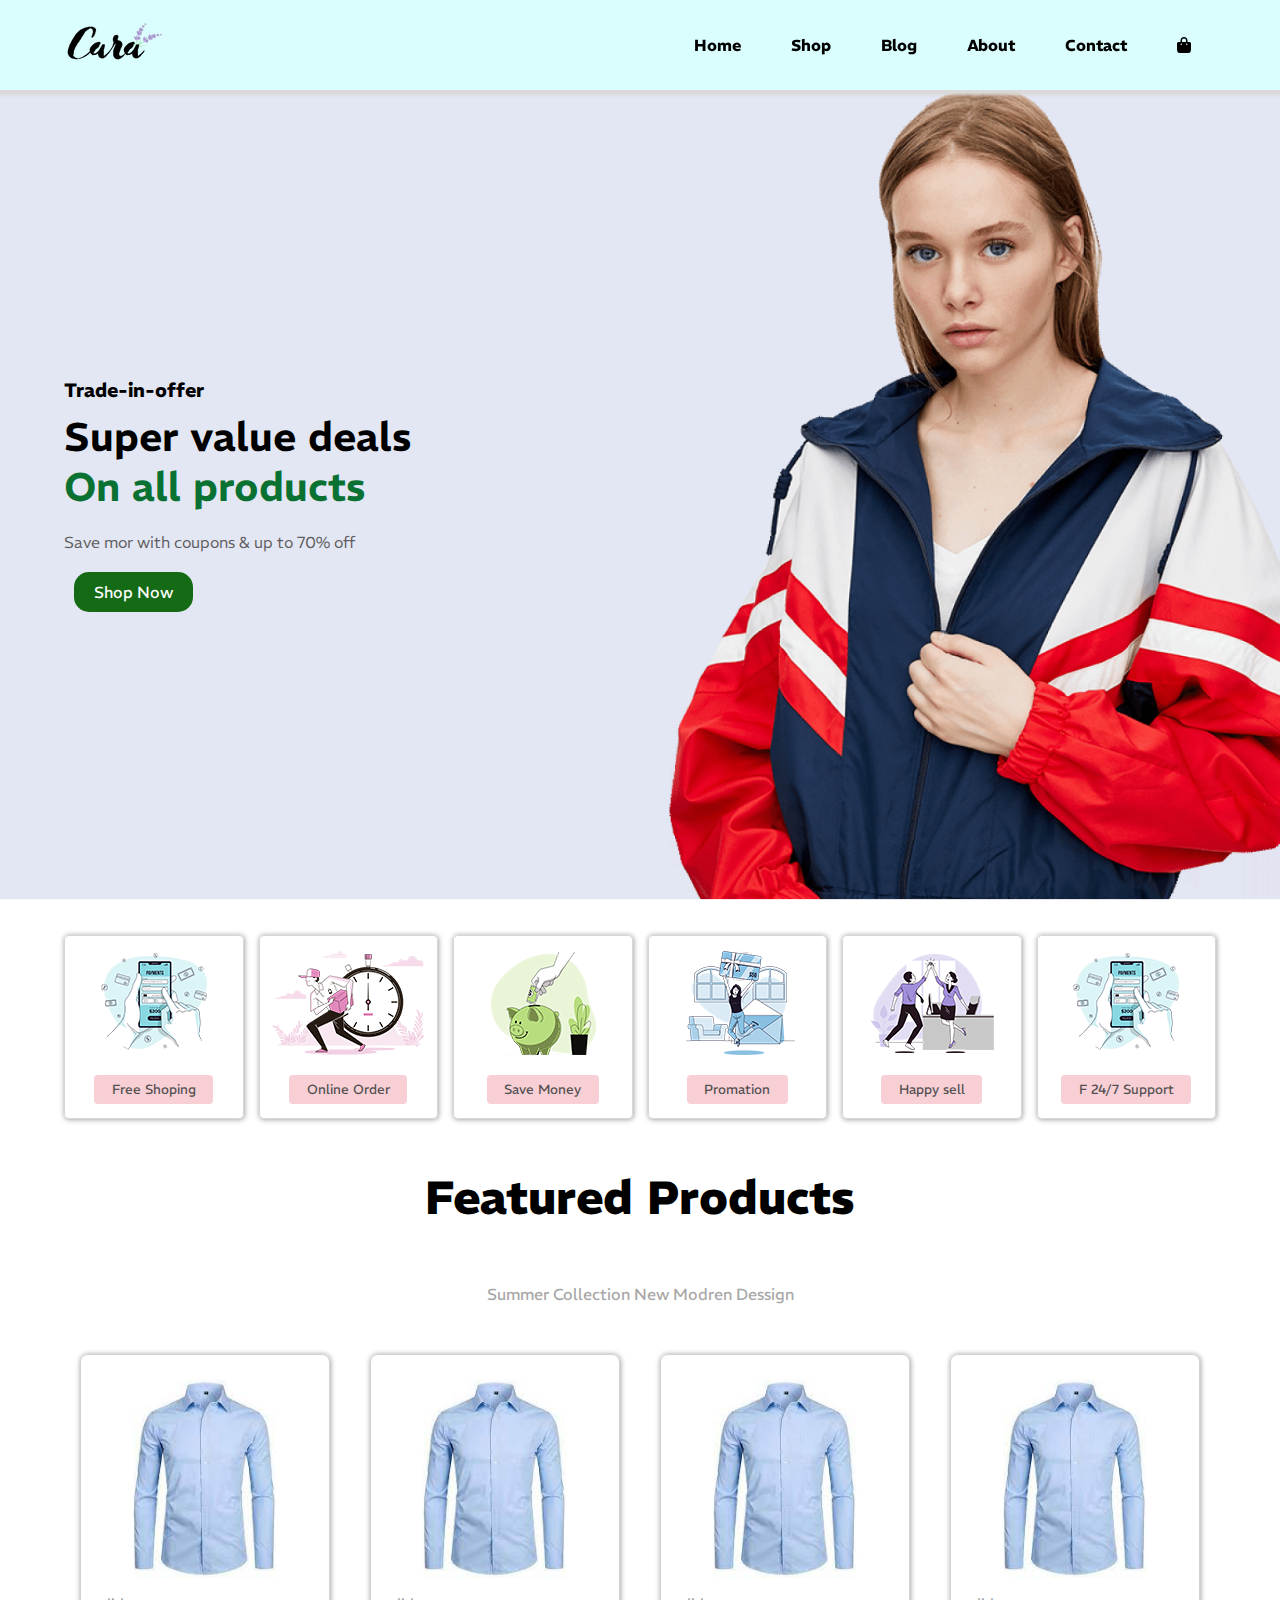
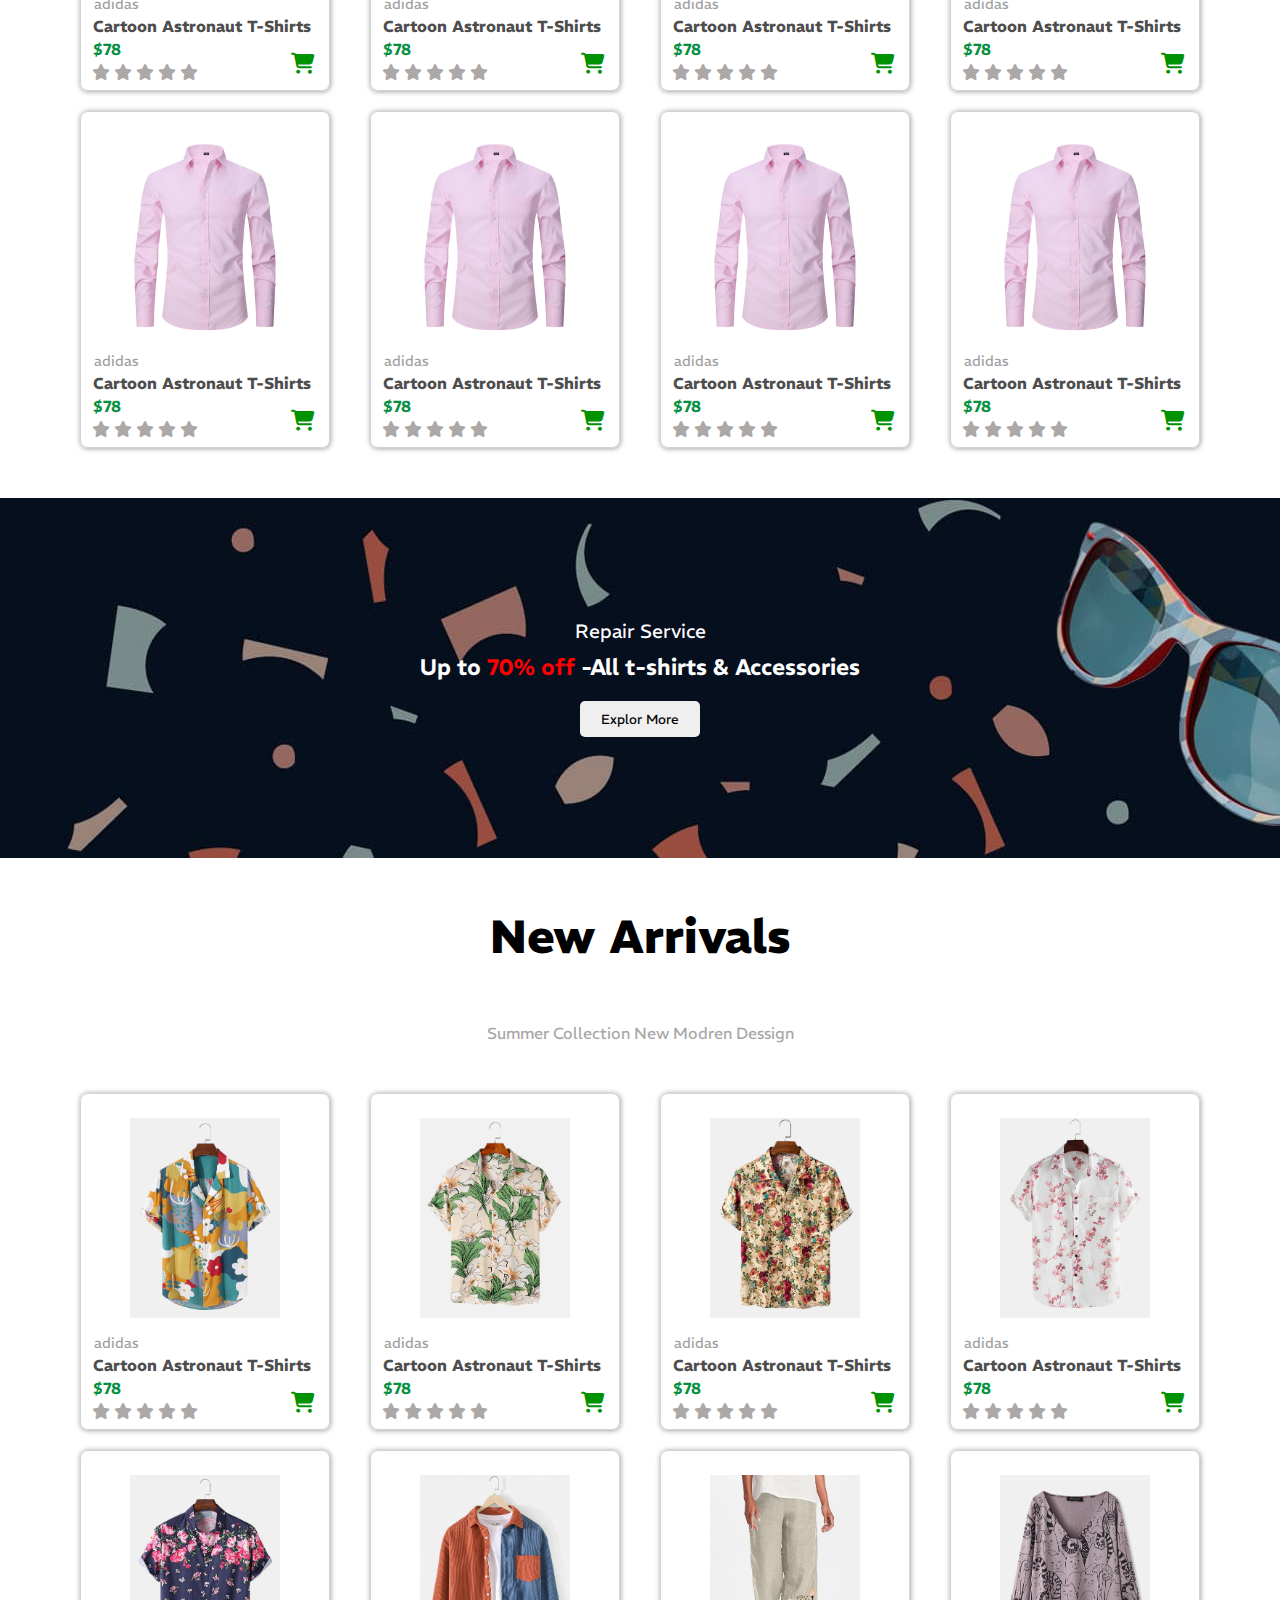
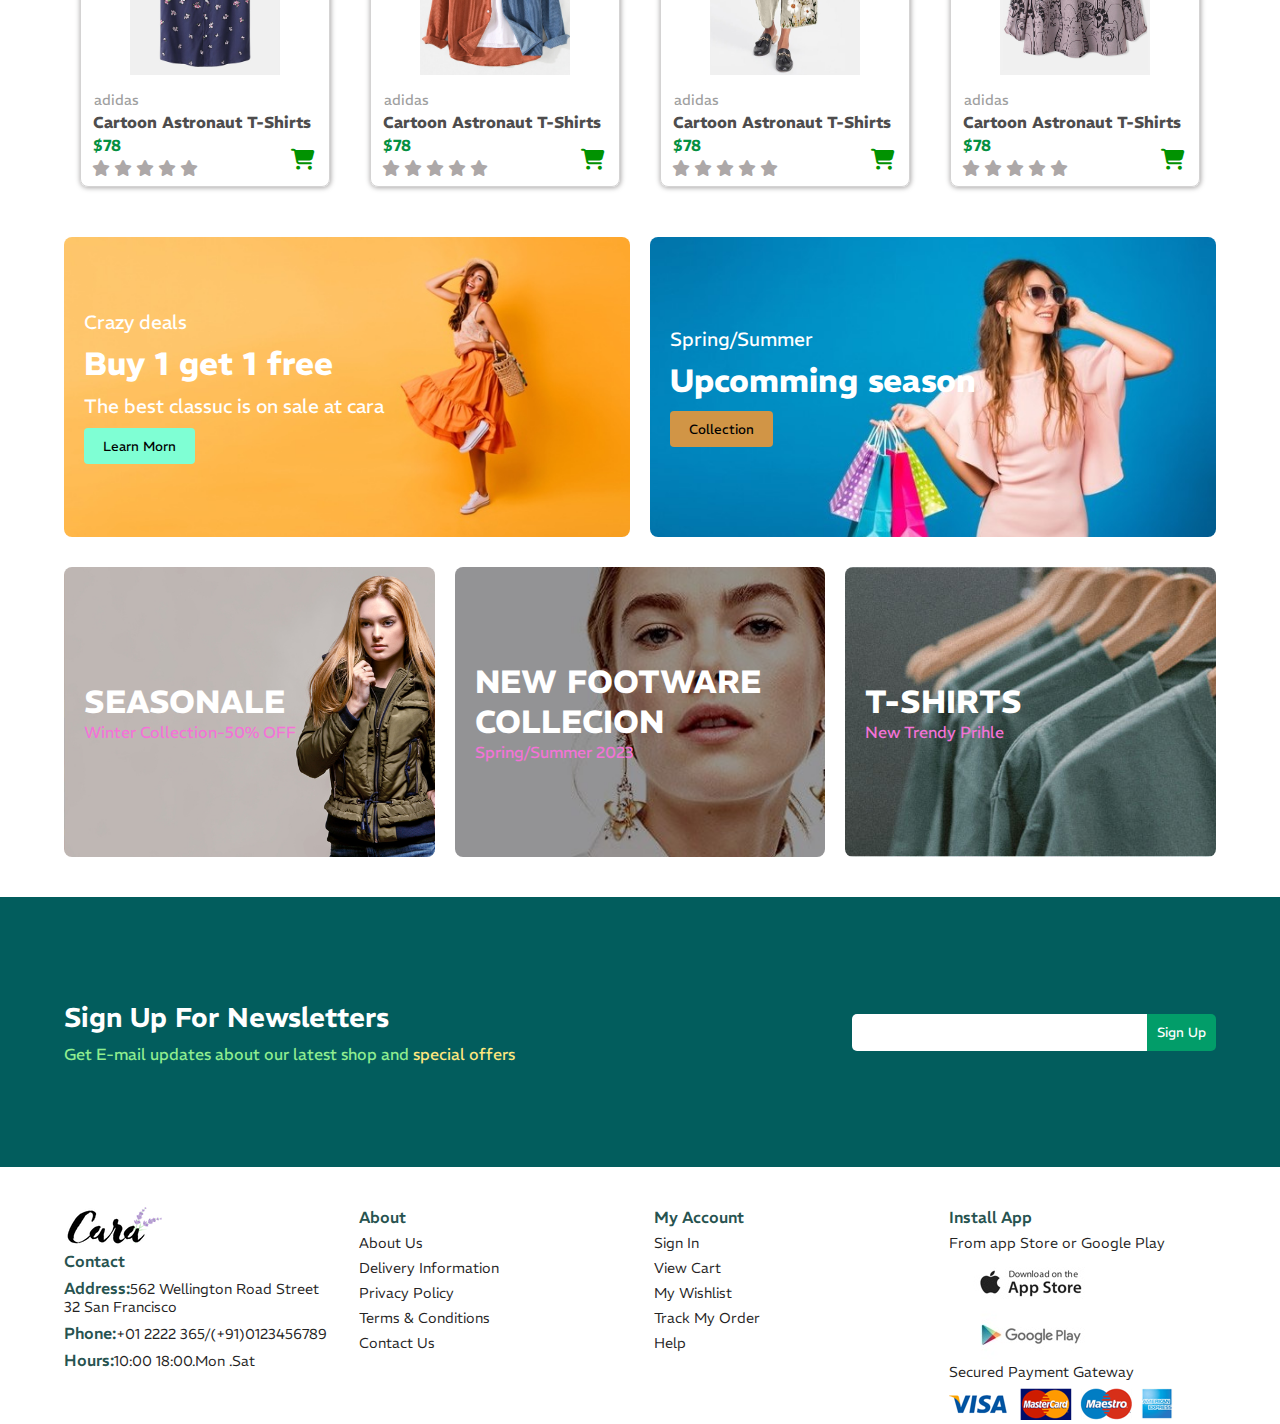
<file: index.html>
<!DOCTYPE html>
<html lang="en">
  <head>
    <meta charset="UTF-8" />
    <meta name="viewport" content="width=device-width, initial-scale=1.0" />
    <title>Home</title>
    <link rel="icon" href="/images/HomeImg/logo (1).png" >
    <link rel="stylesheet" href="/css/home.css" />
    <link rel="stylesheet" href="/css/all.min.css" />
    <link rel="preconnect" href="https://fonts.googleapis.com" />
    <link rel="preconnect" href="https://fonts.gstatic.com" crossorigin />
    <link
      href="https://fonts.googleapis.com/css2?family=REM:wght@200;400;700&display=swap"
      rel="stylesheet"
    />
  </head>
  <body>
    <nav class="nav_bar">
      <div class="nav-contant">
        <div class="logo">
          <a href="index.html">
            <img src="/images/HomeImg/logo (1).png" alt="Logo" />
          </a>
        </div>
        <ul class="links">
          <li><a href="index.html">Home</a></li>
          <li><a href="./html/Shop.html">Shop</a></li>
          <li><a href="/html/Blog.html">Blog</a></li>
          <li><a href="/html/About.html">About</a></li>
          <li><a href="/html/Contact.html">Contact</a></li>
          <li>
            <a href=""> <i class="fa-solid fa-bag-shopping"></i></a>
          </li>
        </ul>
        <div class="bar_menu"><i class="fa-solid fa-bars fa-xl"></i></div>
      </div>
    </nav>
    <ul class="linksPhoneMode disShow">
      <div class="x_mark"><i class="fa-solid fa-circle-xmark fa-xl"></i></div>

      <li><a href="/html/index.html">Home</a></li>
      <li><a href="/html/Shop.html">Shop</a></li>
      <li><a href="/html/Blog.html">Blog</a></li>
      <li><a href="/html/About.html">About</a></li>
      <li><a href="/html/Contact.html">Contact</a></li>
      <li>
        <a href=""> <i class="fa-solid fa-bag-shopping"></i></a>
      </li>
    </ul>

    <div class="main">
      <div class="intro">
        <div>
          <p>Trade-in-offer</p>
          <h1>Super value deals</h1>
          <h1>On all products</h1>
          <p>Save mor with coupons & up to 70% off</p>
          <button>Shop Now</button>
        </div>
      </div>
    </div>

    <div class="container">
      <div class="prop">
        <div class="items">
          <img src="/images/HomeImg/prop/f1.png" alt="Free Shopping" />
          <a href="*"><button>Free Shoping</button></a>
        </div>
        <div class="items">
          <img src="/images/HomeImg/prop/f2.png" alt="Online Order" />
          <a href="*"><button>Online Order</button></a>
        </div>
        <div class="items">
          <img src="/images/HomeImg/prop/f3.png" alt="Save Money" />
          <a href="*"><button>Save Money</button></a>
        </div>
        <div class="items">
          <img src="/images/HomeImg/prop/f4.png" alt="Promation" />
          <a href="*"><button>Promation</button></a>
        </div>
        <div class="items">
          <img src="/images/HomeImg/prop/f5.png" alt="Happy sell" />
          <a href="*"><button>Happy sell</button></a>
        </div>
        <div class="items">
          <img src="/images/HomeImg/prop/f1.png" alt="F 24/7 Support" />
          <a href="*"><button>F 24/7 Support</button></a>
        </div>
      </div>

      <div class="featured">
        <h1>Featured Products</h1>
        <p>Summer Collection New Modren Dessign</p>
      </div>

      <div class="T-Shirts">
        <div class="Shirt">
          <img src="/images/HomeImg/techimag/tech1.jpg" alt="" />
          <p class="mark">adidas</p>
          <h3>Cartoon Astronaut T-Shirts</h3>
          <span class="price">$78</span>
          <div class="stars">
            <i class="fa-solid fa-star"></i>
            <i class="fa-solid fa-star"></i>
            <i class="fa-solid fa-star"></i>
            <i class="fa-solid fa-star"></i>
            <i class="fa-solid fa-star"></i>
          </div>
          <i class="fa-solid fa-cart-shopping"></i>
        </div>
        <div class="Shirt">
          <img src="/images/HomeImg/techimag/tech1.jpg" alt="" />
          <p class="mark">adidas</p>
          <h3>Cartoon Astronaut T-Shirts</h3>
          <span class="price">$78</span>
          <div class="stars">
            <i class="fa-solid fa-star"></i>
            <i class="fa-solid fa-star"></i>
            <i class="fa-solid fa-star"></i>
            <i class="fa-solid fa-star"></i>
            <i class="fa-solid fa-star"></i>
          </div>
          <i class="fa-solid fa-cart-shopping"></i>
        </div>
        <div class="Shirt">
          <img src="/images/HomeImg/techimag/tech1.jpg" alt="" />
          <p class="mark">adidas</p>
          <h3>Cartoon Astronaut T-Shirts</h3>
          <span class="price">$78</span>
          <div class="stars">
            <i class="fa-solid fa-star"></i>
            <i class="fa-solid fa-star"></i>
            <i class="fa-solid fa-star"></i>
            <i class="fa-solid fa-star"></i>
            <i class="fa-solid fa-star"></i>
          </div>
          <i class="fa-solid fa-cart-shopping"></i>
        </div>
        <div class="Shirt">
          <img src="/images/HomeImg/techimag/tech1.jpg" alt="" />
          <p class="mark">adidas</p>
          <h3>Cartoon Astronaut T-Shirts</h3>
          <span class="price">$78</span>
          <div class="stars">
            <i class="fa-solid fa-star"></i>
            <i class="fa-solid fa-star"></i>
            <i class="fa-solid fa-star"></i>
            <i class="fa-solid fa-star"></i>
            <i class="fa-solid fa-star"></i>
          </div>
          <i class="fa-solid fa-cart-shopping"></i>
        </div>

        <div class="Shirt">
          <img src="/images/HomeImg/techimag/tech2.jpg" alt="" />
          <p class="mark">adidas</p>
          <h3>Cartoon Astronaut T-Shirts</h3>
          <span class="price">$78</span>
          <div class="stars">
            <i class="fa-solid fa-star"></i>
            <i class="fa-solid fa-star"></i>
            <i class="fa-solid fa-star"></i>
            <i class="fa-solid fa-star"></i>
            <i class="fa-solid fa-star"></i>
          </div>
          <i class="fa-solid fa-cart-shopping"></i>
        </div>
        <div class="Shirt">
          <img src="/images/HomeImg/techimag/tech2.jpg" alt="" />
          <p class="mark">adidas</p>
          <h3>Cartoon Astronaut T-Shirts</h3>
          <span class="price">$78</span>
          <div class="stars">
            <i class="fa-solid fa-star"></i>
            <i class="fa-solid fa-star"></i>
            <i class="fa-solid fa-star"></i>
            <i class="fa-solid fa-star"></i>
            <i class="fa-solid fa-star"></i>
          </div>
          <i class="fa-solid fa-cart-shopping"></i>
        </div>
        <div class="Shirt">
          <img src="/images/HomeImg/techimag/tech2.jpg" alt="" />
          <p class="mark">adidas</p>
          <h3>Cartoon Astronaut T-Shirts</h3>
          <span class="price">$78</span>
          <div class="stars">
            <i class="fa-solid fa-star"></i>
            <i class="fa-solid fa-star"></i>
            <i class="fa-solid fa-star"></i>
            <i class="fa-solid fa-star"></i>
            <i class="fa-solid fa-star"></i>
          </div>
          <i class="fa-solid fa-cart-shopping"></i>
        </div>
        <div class="Shirt">
          <img src="/images/HomeImg/techimag/tech2.jpg" alt="" />
          <p class="mark">adidas</p>
          <h3>Cartoon Astronaut T-Shirts</h3>
          <span class="price">$78</span>
          <div class="stars">
            <i class="fa-solid fa-star"></i>
            <i class="fa-solid fa-star"></i>
            <i class="fa-solid fa-star"></i>
            <i class="fa-solid fa-star"></i>
            <i class="fa-solid fa-star"></i>
          </div>
          <i class="fa-solid fa-cart-shopping"></i>
        </div>
      </div>
    </div>
    <div class="paner1">
      <p>Repair Service</p>
      <h3>Up to <span>70% off</span> -All t-shirts & Accessories</h3>
      <button>Explor More</button>
    </div>
    <div class="container">
      <div class="featured">
        <h1>New Arrivals</h1>
        <p>Summer Collection New Modren Dessign</p>
      </div>

      <div class="T-Shirts">
        <div class="Shirt">
          <img src="/images/HomeImg/new/f1.jpg" alt="" />
          <p class="mark">adidas</p>
          <h3>Cartoon Astronaut T-Shirts</h3>
          <span class="price">$78</span>
          <div class="stars">
            <i class="fa-solid fa-star"></i>
            <i class="fa-solid fa-star"></i>
            <i class="fa-solid fa-star"></i>
            <i class="fa-solid fa-star"></i>
            <i class="fa-solid fa-star"></i>
          </div>
          <i class="fa-solid fa-cart-shopping"></i>
        </div>

        <div class="Shirt">
          <img src="/images/HomeImg/new/f2.jpg" alt="" />
          <p class="mark">adidas</p>
          <h3>Cartoon Astronaut T-Shirts</h3>
          <span class="price">$78</span>
          <div class="stars">
            <i class="fa-solid fa-star"></i>
            <i class="fa-solid fa-star"></i>
            <i class="fa-solid fa-star"></i>
            <i class="fa-solid fa-star"></i>
            <i class="fa-solid fa-star"></i>
          </div>
          <i class="fa-solid fa-cart-shopping"></i>
        </div>

        <div class="Shirt">
          <img src="/images/HomeImg/new/f3.jpg" alt="" />
          <p class="mark">adidas</p>
          <h3>Cartoon Astronaut T-Shirts</h3>
          <span class="price">$78</span>
          <div class="stars">
            <i class="fa-solid fa-star"></i>
            <i class="fa-solid fa-star"></i>
            <i class="fa-solid fa-star"></i>
            <i class="fa-solid fa-star"></i>
            <i class="fa-solid fa-star"></i>
          </div>
          <i class="fa-solid fa-cart-shopping"></i>
        </div>

        <div class="Shirt">
          <img src="/images/HomeImg/new/f4.jpg" alt="" />
          <p class="mark">adidas</p>
          <h3>Cartoon Astronaut T-Shirts</h3>
          <span class="price">$78</span>
          <div class="stars">
            <i class="fa-solid fa-star"></i>
            <i class="fa-solid fa-star"></i>
            <i class="fa-solid fa-star"></i>
            <i class="fa-solid fa-star"></i>
            <i class="fa-solid fa-star"></i>
          </div>
          <i class="fa-solid fa-cart-shopping"></i>
        </div>

        <div class="Shirt">
          <img src="/images/HomeImg/new/f5.jpg" alt="" />
          <p class="mark">adidas</p>
          <h3>Cartoon Astronaut T-Shirts</h3>
          <span class="price">$78</span>
          <div class="stars">
            <i class="fa-solid fa-star"></i>
            <i class="fa-solid fa-star"></i>
            <i class="fa-solid fa-star"></i>
            <i class="fa-solid fa-star"></i>
            <i class="fa-solid fa-star"></i>
          </div>
          <i class="fa-solid fa-cart-shopping"></i>
        </div>

        <div class="Shirt">
          <img src="/images/HomeImg/new/f6.jpg" alt="" />
          <p class="mark">adidas</p>
          <h3>Cartoon Astronaut T-Shirts</h3>
          <span class="price">$78</span>
          <div class="stars">
            <i class="fa-solid fa-star"></i>
            <i class="fa-solid fa-star"></i>
            <i class="fa-solid fa-star"></i>
            <i class="fa-solid fa-star"></i>
            <i class="fa-solid fa-star"></i>
          </div>
          <i class="fa-solid fa-cart-shopping"></i>
        </div>

        <div class="Shirt">
          <img src="/images/HomeImg/new/f7.jpg" alt="" />
          <p class="mark">adidas</p>
          <h3>Cartoon Astronaut T-Shirts</h3>
          <span class="price">$78</span>
          <div class="stars">
            <i class="fa-solid fa-star"></i>
            <i class="fa-solid fa-star"></i>
            <i class="fa-solid fa-star"></i>
            <i class="fa-solid fa-star"></i>
            <i class="fa-solid fa-star"></i>
          </div>
          <i class="fa-solid fa-cart-shopping"></i>
        </div>

        <div class="Shirt">
          <img src="/images/HomeImg/new/f8.jpg" alt="" />
          <p class="mark">adidas</p>
          <h3>Cartoon Astronaut T-Shirts</h3>
          <span class="price">$78</span>
          <div class="stars">
            <i class="fa-solid fa-star"></i>
            <i class="fa-solid fa-star"></i>
            <i class="fa-solid fa-star"></i>
            <i class="fa-solid fa-star"></i>
            <i class="fa-solid fa-star"></i>
          </div>
          <i class="fa-solid fa-cart-shopping"></i>
        </div>
      </div>

      <div class="offers1">
        <div>
          <p>Crazy deals</p>
          <h3>Buy 1 get 1 free</h3>
          <p>The best classuc is on sale at cara</p>
          <a href="*"><button>Learn Morn</button></a>
        </div>
        <div>
          <p>Spring/Summer</p>
          <h3>Upcomming season</h3>
          <a href="*"><button>Collection</button></a>
        </div>
      </div>
      <div class="offer2">
        <div>
          <h3>SEASONALE</h3>
          <p>Winter Collection-50% OFF</p>
        </div>
        <div>
          <h3>NEW FOOTWARE COLLECION</h3>
          <p>Spring/Summer 2023</p>
        </div>
        <div>
          <h3>T-SHIRTS</h3>
          <p>New Trendy Prihle</p>
        </div>
      </div>
    </div>
    <div class="back-sign">
      <div class="sign">
        <div>
          <h3>Sign Up For Newsletters</h3>
          <p>
            Get E-mail updates about our latest shop and
            <span>special offers</span>
          </p>
        </div>
        <div>
          <input type="text" />
          <button>Sign Up</button>
        </div>
      </div>
    </div>

    <div class="container">
      <div class="lastSction">
        <div class="info">
          <img src="/images/HomeImg/logo (1).png" alt="Logo" />
          <p><span>Contact</span></p>
          <p>
            <span>Address:</span>562 Wellington Road Street 32 San Francisco
          </p>
          <p><span>Phone:</span>+01 2222 365/(+91)0123456789</p>
          <p><span>Hours:</span>10:00 18:00.Mon .Sat</p>
        </div>
        <div class="info">
          <p><span>About</span></p>
          <p>About Us</p>
          <p>Delivery Information</p>
          <p>Privacy Policy</p>
          <p>Terms & Conditions</p>
          <p>Contact Us</p>
        </div>
        <div class="info">
          <p><span>My Account</span></p>
          <p>Sign In</p>
          <p>View Cart</p>
          <p>My Wishlist</p>
          <p>Track My Order</p>
          <p>Help</p>
        </div>
        <div class="info">
          <p><span>Install App</span></p>
          <p>From app Store or Google Play</p>
          <div>
            <a href="*"><img src="/images/HomeImg/pay/app.jpg" alt="App" /></a>
            <a href="*"
              ><img src="/images/HomeImg/pay/play.jpg" alt="Play"
            /></a>
          </div>
          <p>Secured Payment Gateway</p>
          <a href="*"><img src="/images/HomeImg/pay/pay.png" alt="" /></a>
        </div>
      </div>
    </div>

    <script src="/js/home.js"></script>
  </body>
</html>
</file>
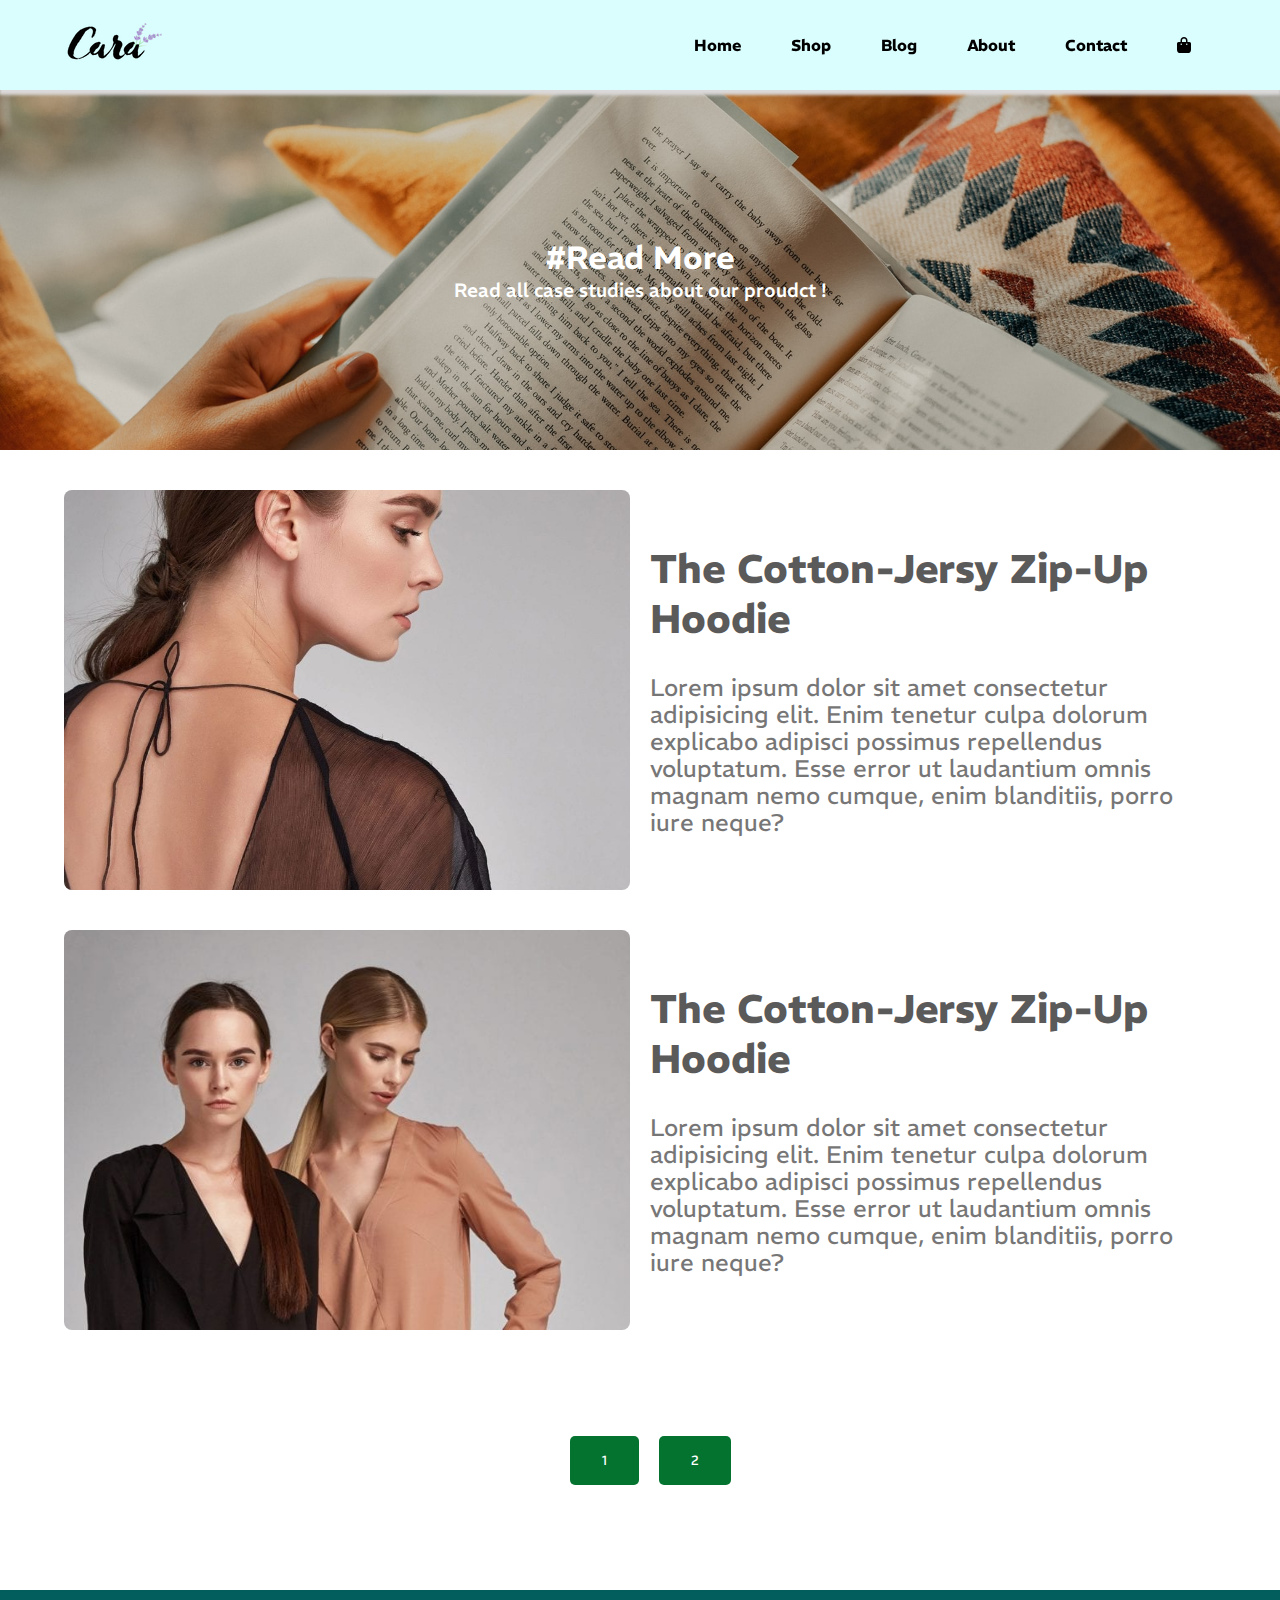
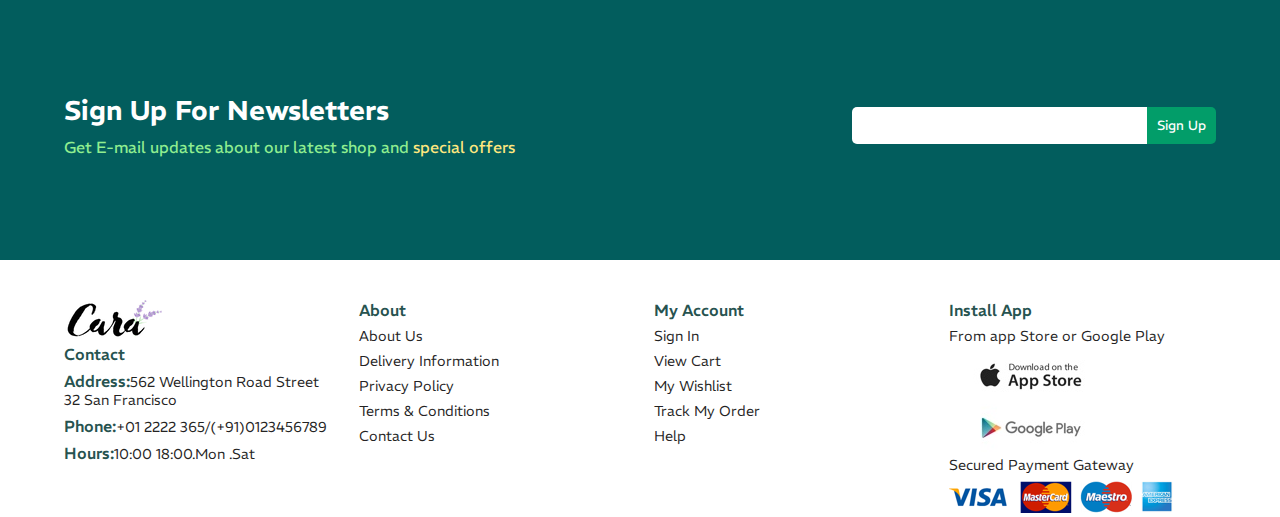
<file: html/Blog.html>
<!DOCTYPE html>
<html lang="en">
  <head>
    <meta charset="UTF-8" />
    <meta name="viewport" content="width=device-width, initial-scale=1.0" />
    <title>Blog</title>
    <link rel="icon" href="/images/HomeImg/logo (1).png" >
    <link rel="stylesheet" href="/css/home.css" />
    <link rel="stylesheet" href="/css/all.min.css" />
    <link rel="preconnect" href="https://fonts.googleapis.com" />
    <link rel="stylesheet" href="/css/blog.css">
    <link rel="preconnect" href="https://fonts.gstatic.com" crossorigin />
    <link
      href="https://fonts.googleapis.com/css2?family=REM:wght@200;400;700&display=swap"
      rel="stylesheet"
    />
  </head>
  <body>
    <!-- Nav bar Setion -->
    <nav class="nav_bar">
      <div class="nav-contant">
        <div class="logo">
          <a href="./../index.html">
            <img src="/images/HomeImg/logo (1).png" alt="Logo" />
          </a>
        </div>
        <ul class="links">
          <li><a href="./../index.html">Home</a></li>
          <li><a href="/html/Shop.html">Shop</a></li>
          <li><a href="/html/Blog.html">Blog</a></li>
          <li><a href="/html/About.html">About</a></li>
          <li><a href="/html/Contact.html">Contact</a></li>
          <li>
            <a href=""> <i class="fa-solid fa-bag-shopping"></i></a>
          </li>
        </ul>
        <div class="bar_menu"><i class="fa-solid fa-bars fa-xl"></i></div>
      </div>
    </nav>
    <ul class="linksPhoneMode disShow">
      <div class="x_mark"><i class="fa-solid fa-circle-xmark fa-xl"></i></div>

      <li><a href="/html/index.html">Home</a></li>
      <li><a href="/html/Shop.html">Shop</a></li>
      <li><a href="/html/Blog.html">Blog</a></li>
      <li><a href="/html/About.html">About</a></li>
      <li><a href="/html/Contact.html">Contact</a></li>
      <li>
        <a href=""> <i class="fa-solid fa-bag-shopping"></i></a>
      </li>
    </ul>
    <!-- *****  -->

    <!-- Penar Blog -->

    <div class="paner_blog">
        <h3>#Read More</h3>
        <p>Read all case studies about our proudct !</p>
    </div>
    <!-- *** -->


    <div class="page1">
        <div class="section1">
            <div>
                <img src="/images/HomeImg/blog/b1 (1).jpg" alt="">
            </div>
            <div>
                <h3>The Cotton-Jersy Zip-Up Hoodie</h3>
                <p>Lorem ipsum dolor sit amet consectetur adipisicing elit. Enim tenetur culpa dolorum explicabo adipisci possimus repellendus voluptatum. Esse error ut laudantium omnis magnam nemo cumque, enim blanditiis, porro iure neque?</p>
            </div>
        </div>
        <div class="section1">
            <div>
                <img src="/images/HomeImg/blog/b2.jpg" alt="">
            </div>
            <div>
                <h3>The Cotton-Jersy Zip-Up Hoodie</h3>
                <p>Lorem ipsum dolor sit amet consectetur adipisicing elit. Enim tenetur culpa dolorum explicabo adipisci possimus repellendus voluptatum. Esse error ut laudantium omnis magnam nemo cumque, enim blanditiis, porro iure neque?</p>
            </div>
        </div>
    </div>
    <div class="page2 showPage">
        <div class="section1">
            <div>
                <img src="/images/HomeImg/blog/b3.jpg" alt="">
            </div>
            <div>
                <h3>The Cotton-Jersy Zip-Up Hoodie</h3>
                <p>Lorem ipsum dolor sit amet consectetur adipisicing elit. Enim tenetur culpa dolorum explicabo adipisci possimus repellendus voluptatum. Esse error ut laudantium omnis magnam nemo cumque, enim blanditiis, porro iure neque?</p>
            </div>
        </div>
        <div class="section1">
            <div>
                <img src="/images/HomeImg/blog/b6.jpg" alt="">
            </div>
            <div>
                <h3>The Cotton-Jersy Zip-Up Hoodie</h3>
                <p>Lorem ipsum dolor sit amet consectetur adipisicing elit. Enim tenetur culpa dolorum explicabo adipisci possimus repellendus voluptatum. Esse error ut laudantium omnis magnam nemo cumque, enim blanditiis, porro iure neque?</p>
            </div>
        </div>
    </div>

    <div class="butnbr">
        <button class="n1">1</button>
        <button class="n2">2</button>
    </div>

    <!-- Sign Up Section -->

    <div class="back-sign">
      <div class="sign">
        <div>
          <h3>Sign Up For Newsletters</h3>
          <p>
            Get E-mail updates about our latest shop and
            <span>special offers</span>
          </p>
        </div>
        <div>
          <input type="text" />
          <button>Sign Up</button>
        </div>
      </div>
    </div>

    <!-- **** -->

    <!--Last Section -->
    <div class="container">
      <div class="lastSction">
        <div class="info">
          <img src="/images/HomeImg/logo (1).png" alt="Logo" />
          <p><span>Contact</span></p>
          <p>
            <span>Address:</span>562 Wellington Road Street 32 San Francisco
          </p>
          <p><span>Phone:</span>+01 2222 365/(+91)0123456789</p>
          <p><span>Hours:</span>10:00 18:00.Mon .Sat</p>
        </div>
        <div class="info">
          <p><span>About</span></p>
          <p>About Us</p>
          <p>Delivery Information</p>
          <p>Privacy Policy</p>
          <p>Terms & Conditions</p>
          <p>Contact Us</p>
        </div>
        <div class="info">
          <p><span>My Account</span></p>
          <p>Sign In</p>
          <p>View Cart</p>
          <p>My Wishlist</p>
          <p>Track My Order</p>
          <p>Help</p>
        </div>
        <div class="info">
          <p><span>Install App</span></p>
          <p>From app Store or Google Play</p>
          <div>
            <a href="*"><img src="/images/HomeImg/pay/app.jpg" alt="App" /></a>
            <a href="*"
              ><img src="/images/HomeImg/pay/play.jpg" alt="Play"
            /></a>
          </div>
          <p>Secured Payment Gateway</p>
          <a href="*"><img src="/images/HomeImg/pay/pay.png" alt="" /></a>
        </div>
      </div>
    </div>
    <!-- **** -->

    <script src="/js/home.js"></script>
  </body>
</html>
</file>
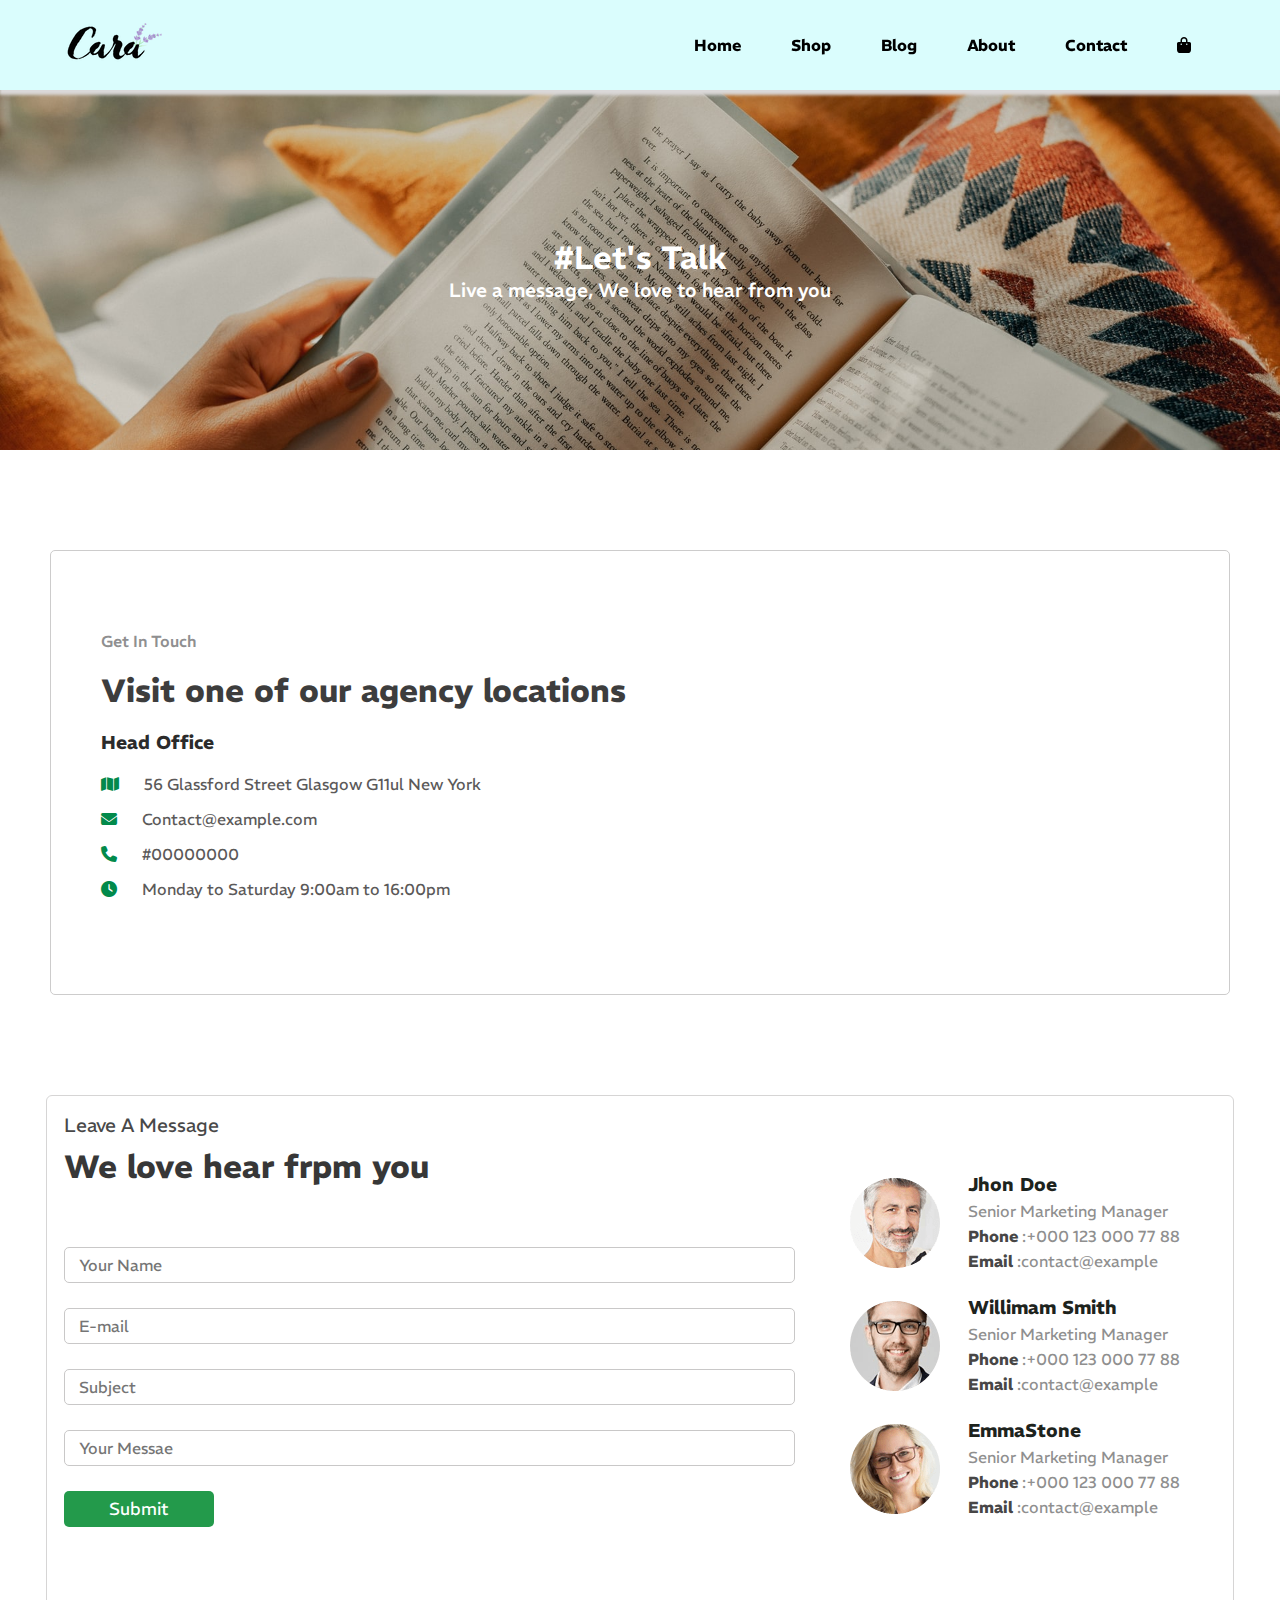
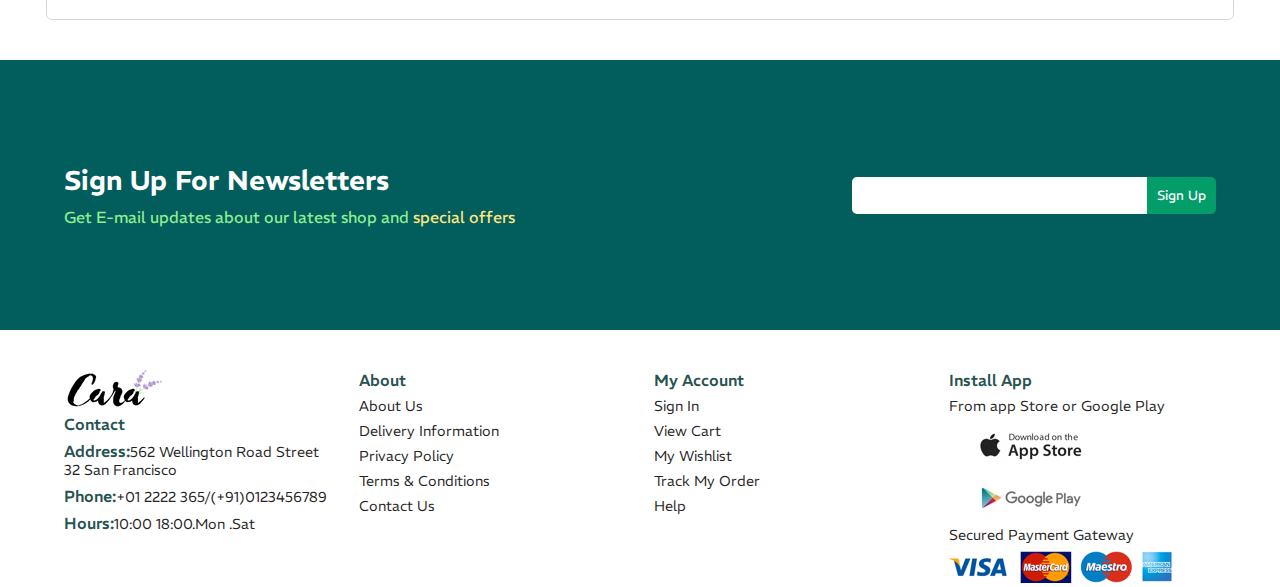
<file: html/Contact.html>
<!DOCTYPE html>
<html lang="en">
  <head>
    <meta charset="UTF-8" />
    <meta name="viewport" content="width=device-width, initial-scale=1.0" />
    <title>Contact Us</title>
    <link rel="icon" href="/images/HomeImg/logo (1).png" >
    <link rel="stylesheet" href="/css/home.css" />
    <link rel="stylesheet" href="/css/all.min.css" />
    <link rel="stylesheet" href="/css/contact.css" />
    <link rel="preconnect" href="https://fonts.googleapis.com" />
    <link rel="preconnect" href="https://fonts.gstatic.com" crossorigin />
    <link
      href="https://fonts.googleapis.com/css2?family=REM:wght@200;400;700&display=swap"
      rel="stylesheet"
    />
  </head>
  <body>
    <!-- Nav bar Setion -->
    <nav class="nav_bar">
      <div class="nav-contant">
        <div class="logo">
          <a href="./../index.html">
            <img src="/images/HomeImg/logo (1).png" alt="Logo" />
          </a>
        </div>
        <ul class="links">
          <li><a href="./../index.html">Home</a></li>
          <li><a href="/html/Shop.html">Shop</a></li>
          <li><a href="/html/Blog.html">Blog</a></li>
          <li><a href="/html/About.html">About</a></li>
          <li><a href="/html/Contact.html">Contact</a></li>
          <li>
            <a href=""> <i class="fa-solid fa-bag-shopping"></i></a>
          </li>
        </ul>
        <div class="bar_menu"><i class="fa-solid fa-bars fa-xl"></i></div>
      </div>
    </nav>
    <ul class="linksPhoneMode disShow">
      <div class="x_mark"><i class="fa-solid fa-circle-xmark fa-xl"></i></div>

      <li><a href="/html/home.html">Home</a></li>
      <li><a href="/html/Shop.html">Shop</a></li>
      <li><a href="/html/Blog.html">Blog</a></li>
      <li><a href="/html/About.html">About</a></li>
      <li><a href="/html/Contact.html">Contact</a></li>
      <li>
        <a href=""> <i class="fa-solid fa-bag-shopping"></i></a>
      </li>
    </ul>
    <!-- *****  -->



    <div class="paner_contact">
        <h3>#Let's Talk</h3>
        <p>Live a message, We love to hear from you</p>
    </div>

    <!-- Sign Up Section -->

    <!--Contact section-->
    <div class="contact_section">
        <h6>Get In Touch</h6>
        <h1>Visit one of our agency locations</h1>
        <h3>Head Office</h3>
        <div class="info_contact">
            <div>
                <i class="fa-solid fa-map"></i>
                <p>56 Glassford Street Glasgow G11ul New York</p>
            </div>
            <div>
                <i class="fa-solid fa-envelope"></i>
                <p>Contact@example.com</p>
            </div>
            <div>
                <i class="fa-solid fa-phone"></i>
                <p>#00000000</p>
            </div>
            <div>
                <i class="fa-solid fa-clock"></i>
                <p>Monday to Saturday 9:00am to 16:00pm</p>

            </div>
        </div>

    </div>
    <!-- Forme Section  -->
    <div class="div-form">
      <form action="">
        <p>Leave A Message </p>
        <h1>We love hear frpm you</h1>
        <input type="text" name="" id="" placeholder="Your Name">
        <input type="email" name="" id="" placeholder="E-mail">
        <input type="text" placeholder="Subject">
        <input type="text" placeholder="Your Messae" name="" id="" width="200px" height="300px">
        <input class="sbm" type="submit">
      </form>
      <div class="pepole">
        <div class="p1">
          <div><img src="/images/HomeImg/contact/1.png" alt="Jhon Doe"></div>
          <div>
            <h3>Jhon Doe</h3>
            <p>Senior  Marketing Manager</p>
            <p><span>Phone</span> :+000 123 000 77 88</p>
            <p><span>Email</span> :contact@example</p>
          </div>
        </div>
        <div class="p1">
          <div><img src="/images/HomeImg/contact/2.png" alt="Willimam Smith"></div>
          <div>
            <h3>Willimam Smith</h3>
            <p>Senior  Marketing Manager</p>
            <p><span>Phone</span> :+000 123 000 77 88</p>
            <p><span>Email</span> :contact@example</p>
          </div>

        </div>
          
        
        <div class="p1">
          <div><img src="/images/HomeImg/contact/3.png" alt="EmmaStone"></div>
          <div>
            <h3>EmmaStone</h3>
            <p>Senior  Marketing Manager</p>
            <p><span>Phone</span> :+000 123 000 77 88</p>
            <p><span>Email</span> :contact@example</p>
          </div>

        </div>
          
        </div>
      </div>
    </div>

    <!-- End Form Section-->

    <div class="back-sign">
      <div class="sign">
        <div>
          <h3>Sign Up For Newsletters</h3>
          <p>
            Get E-mail updates about our latest shop and
            <span>special offers</span>
          </p>
        </div>
        <div>
          <input type="text" />
          <button>Sign Up</button>
        </div>
      </div>
    </div>

    <!-- **** -->

    <!--Last Section -->
    <div class="container">
      <div class="lastSction">
        <div class="info">
          <img src="/images/HomeImg/logo (1).png" alt="Logo" />
          <p><span>Contact</span></p>
          <p>
            <span>Address:</span>562 Wellington Road Street 32 San Francisco
          </p>
          <p><span>Phone:</span>+01 2222 365/(+91)0123456789</p>
          <p><span>Hours:</span>10:00 18:00.Mon .Sat</p>
        </div>
        <div class="info">
          <p><span>About</span></p>
          <p>About Us</p>
          <p>Delivery Information</p>
          <p>Privacy Policy</p>
          <p>Terms & Conditions</p>
          <p>Contact Us</p>
        </div>
        <div class="info">
          <p><span>My Account</span></p>
          <p>Sign In</p>
          <p>View Cart</p>
          <p>My Wishlist</p>
          <p>Track My Order</p>
          <p>Help</p>
        </div>
        <div class="info">
          <p><span>Install App</span></p>
          <p>From app Store or Google Play</p>
          <div>
            <a href="*"><img src="/images/HomeImg/pay/app.jpg" alt="App" /></a>
            <a href="*"
              ><img src="/images/HomeImg/pay/play.jpg" alt="Play"
            /></a>
          </div>
          <p>Secured Payment Gateway</p>
          <a href="*"><img src="/images/HomeImg/pay/pay.png" alt="" /></a>
        </div>
      </div>
    </div>
    <!-- **** -->

    <script src="/js/home.js"></script>
  </body>
</html>
</file>
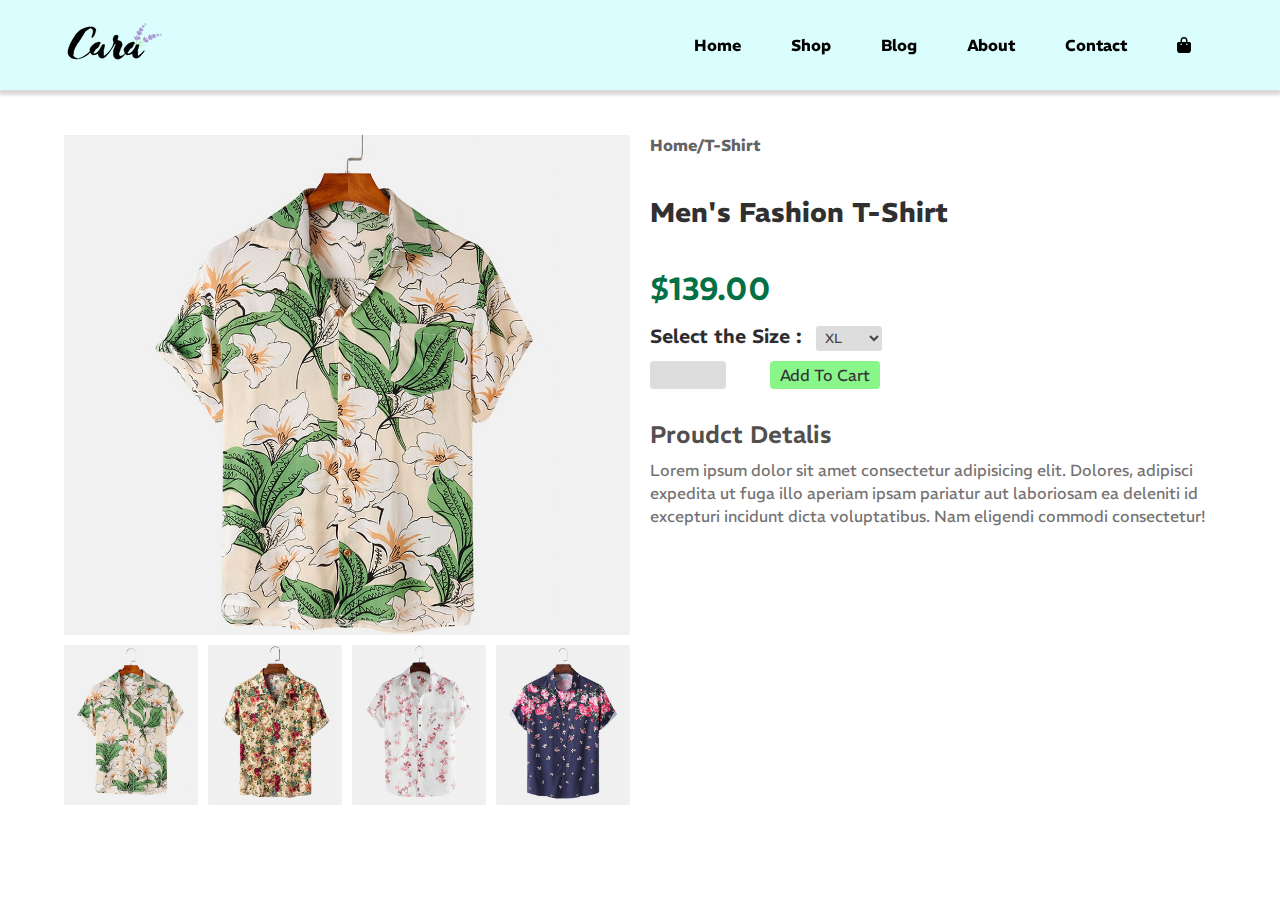
<file: html/prod.html>
<!DOCTYPE html>
<html lang="en">
  <head>
    <meta charset="UTF-8" />
    <meta name="viewport" content="width=device-width, initial-scale=1.0" />
    <link rel="icon" href="/images/HomeImg/logo (1).png" >
    <link rel="stylesheet" href="/css/home.css" />
    <link rel="stylesheet" href="/css/all.min.css" />
    <link rel="preconnect" href="https://fonts.googleapis.com" />
    <link rel="preconnect" href="https://fonts.gstatic.com" crossorigin />
    <link
      href="https://fonts.googleapis.com/css2?family=REM:wght@200;400;700&display=swap"
      rel="stylesheet"
    />
    <link rel="stylesheet" href="/css/prod.css" />
    <title>Proudect</title>
  </head>
  <body>
    <!-- Nav bar Setion -->
    <nav class="nav_bar">
      <div class="nav-contant">
        <div class="logo">
          <a href="./../index.html">
            <img src="/images/HomeImg/logo (1).png" alt="Logo" />
          </a>
        </div>
        <ul class="links">
          <li><a href="./../index.html">Home</a></li>
          <li><a href="/html/Shop.html">Shop</a></li>
          <li><a href="/html/Blog.html">Blog</a></li>
          <li><a href="/html/About.html">About</a></li>
          <li><a href="/html/Contact.html">Contact</a></li>
          <li>
            <a href=""> <i class="fa-solid fa-bag-shopping"></i></a>
          </li>
        </ul>
        <div class="bar_menu"><i class="fa-solid fa-bars fa-xl"></i></div>
      </div>
    </nav>
    <ul class="linksPhoneMode disShow">
      <div class="x_mark"><i class="fa-solid fa-circle-xmark fa-xl"></i></div>

      <li><a href="/html/index.html">Home</a></li>
      <li><a href="/html/Shop.html">Shop</a></li>
      <li><a href="/html/Blog.html">Blog</a></li>
      <li><a href="/html/About.html">About</a></li>
      <li><a href="/html/Contact.html">Contact</a></li>
      <li>
        <a href=""> <i class="fa-solid fa-bag-shopping"></i></a>
      </li>
    </ul>
    <!-- *****  -->

    <!-- Images section -->
    <div class="proudct">
      <div class="images">
        <div class="div_main_img">
          <img class="main_img" src="/images/HomeImg/new/f2.jpg" alt="" />
        </div>
        <div class="div_second_img">
          <img class="second_img" src="/images/HomeImg/new/f2.jpg" alt="" />
        </div>
        <div class="div_second_img">
          <img class="second_img" src="/images/HomeImg/new/f3.jpg" alt="" />
        </div>
        <div class="div_second_img">
          <img class="second_img" src="/images/HomeImg/new/f4.jpg" alt="" />
        </div>
        <div class="div_second_img">
          <img class="second_img" src="/images/HomeImg/new/f5.jpg" alt="" />
        </div>
      </div>
      <div class="info_prod">
        <p><span>Home/T-Shirt</span></p>
        <h3>Men's Fashion T-Shirt</h3>
        <h1><span>$139.00</span></h1>
        <div class="select">
          <label for="">Select the Size :</label>
          <select value="Select Size" name="Size">
            <option value="XL">XL</option>
            <option value="XXL">XXL</option>
            <option value="Small">Small</option>
            <option value="Large">Large</option>
          </select>
        </div>
        <div>
            <input type="number" min="1" max="10">
            <button>Add To Cart</button>
        </div>
        <h4>Proudct Detalis</h4>
        <p class="dis">
            Lorem ipsum dolor sit amet consectetur adipisicing elit. Dolores, adipisci expedita ut fuga illo aperiam ipsam pariatur aut laboriosam ea deleniti id excepturi incidunt dicta voluptatibus. Nam eligendi commodi consectetur!
        </p>
      </div>
    </div>

    <script src="/js/home.js"></script>
  </body>
</html>
</file>
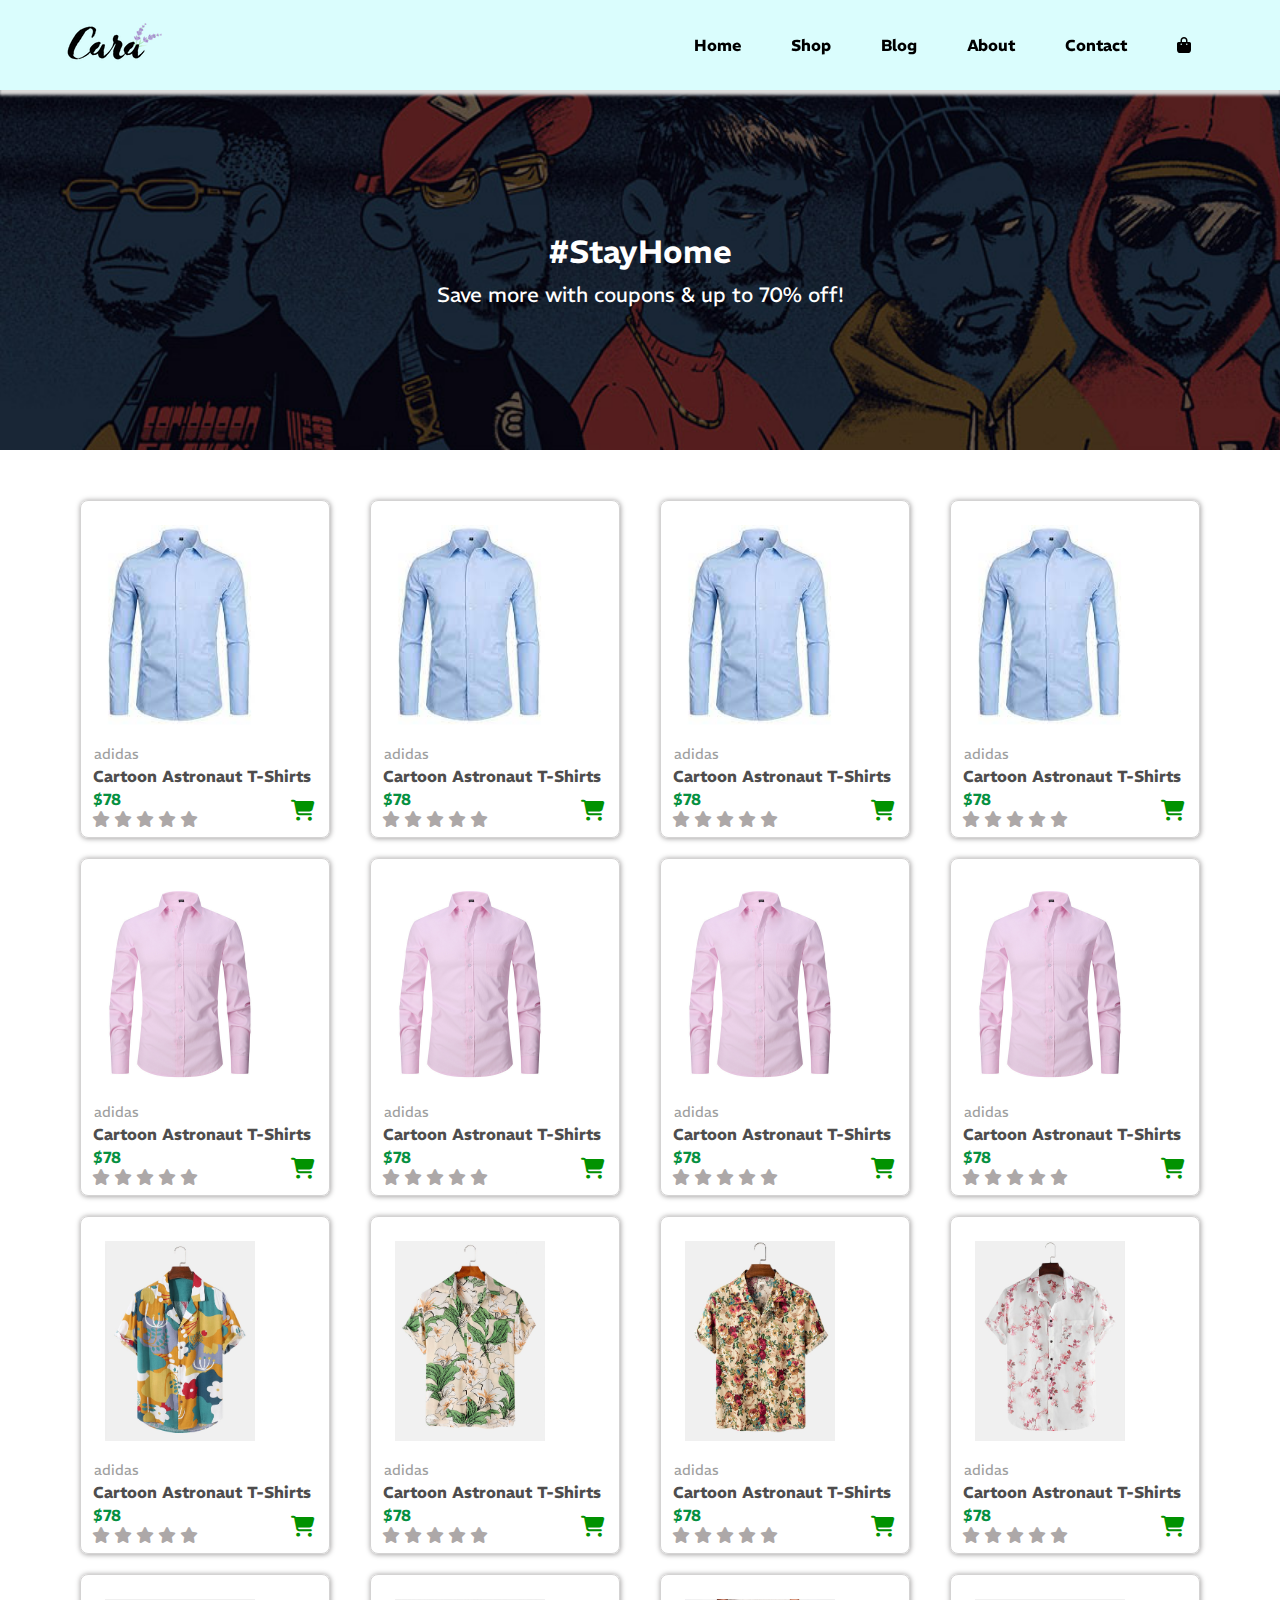
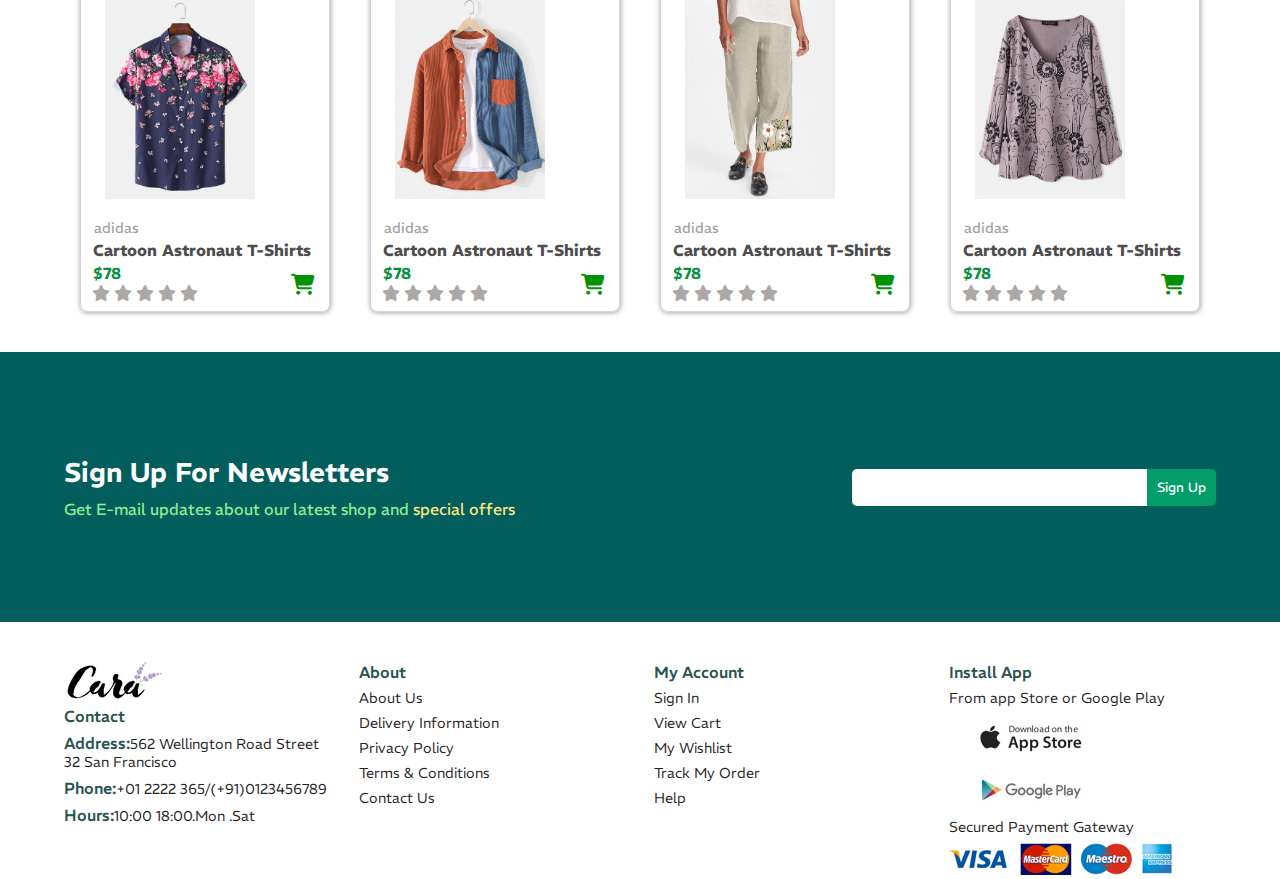
<file: html/Shop.html>
<!DOCTYPE html>
<html lang="en">

<head>
  <meta charset="UTF-8" />
  <meta name="viewport" content="width=device-width, initial-scale=1.0" />
  <title>Shop</title>
  <link rel="icon" href="/images/HomeImg/logo (1).png">
  <link rel="stylesheet" href="/css/home.css" />
  <link rel="stylesheet" href="/css/all.min.css" />
  <link rel="preconnect" href="https://fonts.googleapis.com" />
  <link rel="preconnect" href="https://fonts.gstatic.com" crossorigin />
  <link rel="stylesheet" href="/css/shop.css" />
  <link href="https://fonts.googleapis.com/css2?family=REM:wght@200;400;700&display=swap" rel="stylesheet" />
</head>

<body>
  <!-- Nav bar Setion -->
  <nav class="nav_bar">
    <div class="nav-contant">
      <div class="logo">
        <a href="./../index.html">
          <img src="/images/HomeImg/logo (1).png" alt="Logo" />
        </a>
      </div>
      <ul class="links">
        <li><a href="./../index.html">Home</a></li>
        <li><a href="/html/Shop.html">Shop</a></li>
        <li><a href="/html/Blog.html">Blog</a></li>
        <li><a href="/html/About.html">About</a></li>
        <li><a href="/html/Contact.html">Contact</a></li>
        <li>
          <a href=""> <i class="fa-solid fa-bag-shopping"></i></a>
        </li>
      </ul>
      <div class="bar_menu"><i class="fa-solid fa-bars fa-xl"></i></div>
    </div>
  </nav>
  <ul class="linksPhoneMode disShow">
    <div class="x_mark"><i class="fa-solid fa-circle-xmark fa-xl"></i></div>

    <li><a href="/html/index.html">Home</a></li>
    <li><a href="/html/Shop.html">Shop</a></li>
    <li><a href="/html/Blog.html">Blog</a></li>
    <li><a href="/html/About.html">About</a></li>
    <li><a href="/html/Contact.html">Contact</a></li>
    <li>
      <a href=""> <i class="fa-solid fa-bag-shopping"></i></a>
    </li>
  </ul>
  <!-- *****  -->

  <!-- Paner Section -->
  <div class="stayhome">
    <h3>#StayHome</h3>
    <p>Save more with coupons & up to 70% off!</p>
  </div>
  <!-- ****  -->

  <!-- Products  Section -->
  <div class="container">
    <div class="T-Shirts">
      <div class="Shirt">
        <a href="/html/prod.html">
          <img src="/images/HomeImg/techimag/tech1.jpg" alt="" />

          <p class="mark">adidas</p>
          <h3>Cartoon Astronaut T-Shirts</h3>

          <span class="price">$78</span>
        </a>
        <div class="stars">
          <i class="fa-solid fa-star"></i>
          <i class="fa-solid fa-star"></i>
          <i class="fa-solid fa-star"></i>
          <i class="fa-solid fa-star"></i>
          <i class="fa-solid fa-star"></i>
        </div>
        <i class="fa-solid fa-cart-shopping"></i>
      </div>

      <div class="Shirt">
        <a href="/html/prod.html">
          <img src="/images/HomeImg/techimag/tech1.jpg" alt="" />
          <p class="mark">adidas</p>
          <h3>Cartoon Astronaut T-Shirts</h3>
          <span class="price">$78</span>
        </a>
        <div class="stars">
          <i class="fa-solid fa-star"></i>
          <i class="fa-solid fa-star"></i>
          <i class="fa-solid fa-star"></i>
          <i class="fa-solid fa-star"></i>
          <i class="fa-solid fa-star"></i>
        </div>
        <i class="fa-solid fa-cart-shopping"></i>
      </div>

      <div class="Shirt">
        <a href="/html/prod.html">
          <img src="/images/HomeImg/techimag/tech1.jpg" alt="" />
          <p class="mark">adidas</p>
          <h3>Cartoon Astronaut T-Shirts</h3>
          <span class="price">$78</span>
        </a>
        <div class="stars">
          <i class="fa-solid fa-star"></i>
          <i class="fa-solid fa-star"></i>
          <i class="fa-solid fa-star"></i>
          <i class="fa-solid fa-star"></i>
          <i class="fa-solid fa-star"></i>
        </div>
        <i class="fa-solid fa-cart-shopping"></i>
      </div>

      <div class="Shirt">
        <a href="/html/prod.html">
          <img src="/images/HomeImg/techimag/tech1.jpg" alt="" />
          <p class="mark">adidas</p>
          <h3>Cartoon Astronaut T-Shirts</h3>
          <span class="price">$78</span>
        </a>
        <div class="stars">
          <i class="fa-solid fa-star"></i>
          <i class="fa-solid fa-star"></i>
          <i class="fa-solid fa-star"></i>
          <i class="fa-solid fa-star"></i>
          <i class="fa-solid fa-star"></i>
        </div>
        <i class="fa-solid fa-cart-shopping"></i>
      </div>

      <div class="Shirt">
        <a href="/html/prod.html">
          <img src="/images/HomeImg/techimag/tech2.jpg" alt="" />
          <p class="mark">adidas</p>
          <h3>Cartoon Astronaut T-Shirts</h3>
          <span class="price">$78</span>
        </a>
        <div class="stars">
          <i class="fa-solid fa-star"></i>
          <i class="fa-solid fa-star"></i>
          <i class="fa-solid fa-star"></i>
          <i class="fa-solid fa-star"></i>
          <i class="fa-solid fa-star"></i>
        </div>
        <i class="fa-solid fa-cart-shopping"></i>
      </div>

      <div class="Shirt">
        <a href="/html/prod.html">
          <img src="/images/HomeImg/techimag/tech2.jpg" alt="" />
          <p class="mark">adidas</p>
          <h3>Cartoon Astronaut T-Shirts</h3>
          <span class="price">$78</span>
        </a>
        <div class="stars">
          <i class="fa-solid fa-star"></i>
          <i class="fa-solid fa-star"></i>
          <i class="fa-solid fa-star"></i>
          <i class="fa-solid fa-star"></i>
          <i class="fa-solid fa-star"></i>
        </div>
        <i class="fa-solid fa-cart-shopping"></i>
      </div>

      <div class="Shirt">
        <a href="/html/prod.html">
          <img src="/images/HomeImg/techimag/tech2.jpg" alt="" />
          <p class="mark">adidas</p>
          <h3>Cartoon Astronaut T-Shirts</h3>
          <span class="price">$78</span>
        </a>
        <div class="stars">
          <i class="fa-solid fa-star"></i>
          <i class="fa-solid fa-star"></i>
          <i class="fa-solid fa-star"></i>
          <i class="fa-solid fa-star"></i>
          <i class="fa-solid fa-star"></i>
        </div>
        <i class="fa-solid fa-cart-shopping"></i>
      </div>

      <div class="Shirt">
        <a href="/html/prod.html">
          <img src="/images/HomeImg/techimag/tech2.jpg" alt="" />
          <p class="mark">adidas</p>
          <h3>Cartoon Astronaut T-Shirts</h3>
          <span class="price">$78</span>
        </a>
        <div class="stars">
          <i class="fa-solid fa-star"></i>
          <i class="fa-solid fa-star"></i>
          <i class="fa-solid fa-star"></i>
          <i class="fa-solid fa-star"></i>
          <i class="fa-solid fa-star"></i>
        </div>
        <i class="fa-solid fa-cart-shopping"></i>
      </div>

      <div class="Shirt">
        <a href="/html/prod.html">
          <img src="/images/HomeImg/new/f1.jpg" alt="" />
          <p class="mark">adidas</p>
          <h3>Cartoon Astronaut T-Shirts</h3>
          <span class="price">$78</span>
        </a>
        <div class="stars">
          <i class="fa-solid fa-star"></i>
          <i class="fa-solid fa-star"></i>
          <i class="fa-solid fa-star"></i>
          <i class="fa-solid fa-star"></i>
          <i class="fa-solid fa-star"></i>
        </div>
        <i class="fa-solid fa-cart-shopping"></i>
      </div>

      <div class="Shirt">
        <a href="/html/prod.html">
          <img src="/images/HomeImg/new/f2.jpg" alt="" />
          <p class="mark">adidas</p>
          <h3>Cartoon Astronaut T-Shirts</h3>
          <span class="price">$78</span>
        </a>
        <div class="stars">
          <i class="fa-solid fa-star"></i>
          <i class="fa-solid fa-star"></i>
          <i class="fa-solid fa-star"></i>
          <i class="fa-solid fa-star"></i>
          <i class="fa-solid fa-star"></i>
        </div>
        <i class="fa-solid fa-cart-shopping"></i>
      </div>

      <div class="Shirt">
        <a href="/html/prod.html">
          <img src="/images/HomeImg/new/f3.jpg" alt="" />
          <p class="mark">adidas</p>
          <h3>Cartoon Astronaut T-Shirts</h3>
          <span class="price">$78</span>
        </a>
        <div class="stars">
          <i class="fa-solid fa-star"></i>
          <i class="fa-solid fa-star"></i>
          <i class="fa-solid fa-star"></i>
          <i class="fa-solid fa-star"></i>
          <i class="fa-solid fa-star"></i>
        </div>
        <i class="fa-solid fa-cart-shopping"></i>
      </div>

      <div class="Shirt">
        <a href="/html/prod.html">
          <img src="/images/HomeImg/new/f4.jpg" alt="" />
          <p class="mark">adidas</p>
          <h3>Cartoon Astronaut T-Shirts</h3>
          <span class="price">$78</span>
        </a>
        <div class="stars">
          <i class="fa-solid fa-star"></i>
          <i class="fa-solid fa-star"></i>
          <i class="fa-solid fa-star"></i>
          <i class="fa-solid fa-star"></i>
          <i class="fa-solid fa-star"></i>
        </div>
        <i class="fa-solid fa-cart-shopping"></i>
      </div>

      <div class="Shirt">
        <a href="/html/prod.html">
          <img src="/images/HomeImg/new/f5.jpg" alt="" />
          <p class="mark">adidas</p>
          <h3>Cartoon Astronaut T-Shirts</h3>
          <span class="price">$78</span>
        </a>
        <div class="stars">
          <i class="fa-solid fa-star"></i>
          <i class="fa-solid fa-star"></i>
          <i class="fa-solid fa-star"></i>
          <i class="fa-solid fa-star"></i>
          <i class="fa-solid fa-star"></i>
        </div>
        <i class="fa-solid fa-cart-shopping"></i>
      </div>

      <div class="Shirt">
        <a href="/html/prod.html">
          <img src="/images/HomeImg/new/f6.jpg" alt="" />
          <p class="mark">adidas</p>
          <h3>Cartoon Astronaut T-Shirts</h3>
          <span class="price">$78</span>
        </a>
        <div class="stars">
          <i class="fa-solid fa-star"></i>
          <i class="fa-solid fa-star"></i>
          <i class="fa-solid fa-star"></i>
          <i class="fa-solid fa-star"></i>
          <i class="fa-solid fa-star"></i>
        </div>
        <i class="fa-solid fa-cart-shopping"></i>
      </div>

      <div class="Shirt">
        <a href="/html/prod.html">
          <img src="/images/HomeImg/new/f7.jpg" alt="" />
          <p class="mark">adidas</p>
          <h3>Cartoon Astronaut T-Shirts</h3>
          <span class="price">$78</span>
        </a>
        <div class="stars">
          <i class="fa-solid fa-star"></i>
          <i class="fa-solid fa-star"></i>
          <i class="fa-solid fa-star"></i>
          <i class="fa-solid fa-star"></i>
          <i class="fa-solid fa-star"></i>
        </div>
        <i class="fa-solid fa-cart-shopping"></i>
      </div>

      <div class="Shirt">
        <a href="/html/prod.html">
          <img src="/images/HomeImg/new/f8.jpg" alt="" />
          <p class="mark">adidas</p>
          <h3>Cartoon Astronaut T-Shirts</h3>
          <span class="price">$78</span>
        </a>
        <div class="stars">
          <i class="fa-solid fa-star"></i>
          <i class="fa-solid fa-star"></i>
          <i class="fa-solid fa-star"></i>
          <i class="fa-solid fa-star"></i>
          <i class="fa-solid fa-star"></i>
        </div>
        <i class="fa-solid fa-cart-shopping"></i>
      </div>
    </div>
  </div>
  <!-- ***** -->

  <!-- Sign Up Section -->

  <div class="back-sign">
    <div class="sign">
      <div>
        <h3>Sign Up For Newsletters</h3>
        <p>
          Get E-mail updates about our latest shop and
          <span>special offers</span>
        </p>
      </div>
      <div>
        <input type="text" />
        <button>Sign Up</button>
      </div>
    </div>
  </div>

  <!-- **** -->

  <!--Last Section -->
  <div class="container">
    <div class="lastSction">
      <div class="info">
        <img src="/images/HomeImg/logo (1).png" alt="Logo" />
        <p><span>Contact</span></p>
        <p>
          <span>Address:</span>562 Wellington Road Street 32 San Francisco
        </p>
        <p><span>Phone:</span>+01 2222 365/(+91)0123456789</p>
        <p><span>Hours:</span>10:00 18:00.Mon .Sat</p>
      </div>
      <div class="info">
        <p><span>About</span></p>
        <p>About Us</p>
        <p>Delivery Information</p>
        <p>Privacy Policy</p>
        <p>Terms & Conditions</p>
        <p>Contact Us</p>
      </div>
      <div class="info">
        <p><span>My Account</span></p>
        <p>Sign In</p>
        <p>View Cart</p>
        <p>My Wishlist</p>
        <p>Track My Order</p>
        <p>Help</p>
      </div>
      <div class="info">
        <p><span>Install App</span></p>
        <p>From app Store or Google Play</p>
        <div>
          <a href="*"><img src="/images/HomeImg/pay/app.jpg" alt="App" /></a>
          <a href="*"><img src="/images/HomeImg/pay/play.jpg" alt="Play" /></a>
        </div>
        <p>Secured Payment Gateway</p>
        <a href="*"><img src="/images/HomeImg/pay/pay.png" alt="" /></a>
      </div>
    </div>
  </div>
  <!-- **** -->

  <script src="/js/home.js"></script>
</body>

</html>
</file>
<file: css/home.css>
* {
  margin: 0;
  padding: 0;
  font-family: "REM", sans-serif;
  list-style: none;
  text-decoration: none;
  color: black;
}

/* ----Nav bar ----*/

.nav_bar {
  width: 100%;
  height: 10vh;
  background-color: rgb(218, 253, 253);
  box-shadow: 0 4px 3px 1px rgb(218, 216, 216);
  position: fixed;
  z-index: 33;
}

.nav-contant {
  width: 90%;
  height: 100%;
  margin: auto;
  display: flex;
  align-items: center;
  justify-content: space-between;
  position: relative;
}
.links {
  display: flex;
  align-items: center;
}

.links li a {
  padding: 25px;
  transition: 0.5s;
  font-weight: bold;
}
.links li a i {
  transition: 0.5s;
}
.links li a i:hover,
.links li a:hover {
  color: rgb(2, 168, 90);
}

/*  bars */

.bar_menu {
  display: none;
}
.fa-bars {
  position: absolute;
  font-size: 1.2rem;
  transition: 0.5s;
  top: 50%;
  right: 10px;
  cursor: pointer;
}
.fa-bars:hover {
  color: rgb(2, 168, 90);
}
.linksPhoneMode {
  display: none;
}
@media (max-width: 800px) {
  .bar_menu {
    display: inline-block;
  }
  .links {
    display: none;
  }

  .linksPhoneMode {
    width: 35%;
    position: fixed;
    top: 0;
    bottom: 0;
    right: 0;
    display: flex;
    flex-direction: column;
    background-color: rgb(211, 252, 238);
    z-index: 34;
    box-shadow: 0.5px 0.5px 5px rgb(170, 168, 168);
    border-top-left-radius: 10px;
    border-bottom-left-radius: 10px;
    transition: 0.5s;
  }
  .linksPhoneMode li {
    width: 100%;
    transition: 0.5s;
  }

  .linksPhoneMode li:hover {
    padding-left: 30px;
    background-color: rgba(176, 255, 149, 0.8);
  }
  .linksPhoneMode li a {
    display: block;
    padding: 2rem;
  }

  .x_mark {
    height: 10vh;
    display: flex;
    align-items: center;
    padding-left: 2rem;
  }
  .x_mark i {
    color: black;
    transition: 0.5s;
    cursor: pointer;
  }
  .x_mark i:hover {
    color: rgb(230, 44, 44);
  }

  .disShow {
    /*display: none;*/
    width: 0;
  }
}

/* main section */
.main {
  width: 100%;
  height: 90vh;
  background-image: url(/images/HomeImg/hero4.png);
  background-position: 50% 0;
  background-repeat: no-repeat;
  background-size: cover;
  display: flex;
  padding-top: 10vh;
}
.intro {
  width: 90%;
  height: 100%;
  margin: auto;
  display: flex;
  align-items: center;
}
.intro div p:first-child {
  font-size: 1.2rem;
  font-weight: 700;
  margin-bottom: 10px;
}
.intro div h1 {
  font-size: 2.5rem;
  font-weight: 600;
}
.intro div h1:nth-child(3) {
  color: rgb(9, 113, 49);
}
.intro div p:nth-child(4) {
  margin: 20px 0;
  color: rgb(92, 92, 92);
  font-size: 1rem;
  font-weight: 300;
}
.intro div button {
  margin-left: 10px;
  background-color: rgb(21, 106, 21);
  padding: 10px 20px;
  border: none;
  border-radius: 15px;
  font-size: 1rem;
  color: white;
  transition: 0.5s;
  cursor: pointer;
}
.intro div button:hover {
  background-color: rgb(21, 106, 21, 0.9);
}

.container {
  width: 90%;
  margin: auto;
}

.prop {
  display: grid;
  grid-template-columns: repeat(auto-fit, minmax(150px, 1fr));
  grid-gap: 15px;
  margin-top: 35px;
}
.items {
  border: 0.5px rgb(215, 215, 215) solid;
  border-radius: 5px;
  box-shadow: 0.5px 0.5px 5px rgb(170, 168, 168);
  display: flex;
  flex-direction: column;
  justify-content: center;
  align-items: center;
  padding: 16px;
  height: 150px;
  transition: 0.5s;
  cursor: pointer;
}
.items:hover {
  transform: scale(1.03, 1.03);
}
.items button {
  margin-top: 20px;
  padding: 0.4rem 1.1rem;
  cursor: pointer;
  border-radius: 4px;
  background-color: rgb(249, 207, 214);
  color: rgb(82, 80, 80);
  border: none;
  transition: 0.5s;
}

.items button:hover {
  background-color: rgb(247, 171, 183);
  color: rgb(64, 62, 62);
}
.featured {
  height: 15vh;
  margin-top: 50px;
  display: flex;
  flex-direction: column;
  align-items: center;
  justify-content: space-between;
}
.featured h1 {
  font-size: 2.9rem;
  font-weight: 750;
}
.featured p {
  font-weight: 400;
  font-size: 1rem;
  color: rgb(168, 167, 167);
}

.T-Shirts {
  display: grid;
  grid-template-columns: repeat(auto-fit, minmax(200px, 250px));
  margin-top: 50px;
  grid-gap: 20px 40px;
  align-items: center;
  justify-content: center;
}
.Shirt {
  border: 1px rgb(212, 211, 211) solid;
  display: flex;
  flex-direction: column;
  padding: 0.5rem;
  box-shadow: 0.5px 0.5px 5px rgb(170, 168, 168);
  border-radius: 8px;
  position: relative;
  cursor: pointer;
  transition: 0.5s;
}
.Shirt:hover {
  transform: scale(1.07, 1.07);
}
.T-Shirts div img {
  width: 150px;
  height: 200px;
  object-fit: cover;
  margin: auto;
  padding: 1rem;
  border-radius: 8px;
}

.Shirt .mark {
  font-size: 0.9rem;
  color: rgb(160, 159, 159);
  margin-left: 5px;
}
.Shirt h3 {
  font-size: 1rem;
  margin-left: 5px;
  margin: 3px 0 3px 4px;
  color: rgb(78, 77, 77);
}
.Shirt .price {
  margin-left: 4px;
  font-size: 1rem;
  font-weight: 600;
  color: rgb(5, 144, 65);
  margin-bottom: 3px;
}
.Shirt .fa-cart-shopping {
  position: absolute;
  font-size: 1.3rem;
  bottom: 7px;
  right: 7px;
  color: rgb(1, 146, 1);
  padding: 0.5rem;
  border-radius: 20px;
  text-align: center;
  transition: 0.7s;
  cursor: pointer;
}
.Shirt .fa-cart-shopping:hover {
  background-color: rgb(5, 128, 5);
  color: white;
}
.stars {
  margin-left: 3px;
}

.fa-star {
  cursor: pointer;
  color: rgb(173, 168, 168);
}
.star_efact {
  color: rgb(233, 233, 72);
}
.paner1 {
  width: 100%;
  height: 40vh;
  background-image: url(/images/HomeImg/baner/b2.jpg);
  background-repeat: no-repeat;
  background-size: cover;
  display: flex;
  flex-direction: column;
  justify-content: center;
  align-items: center;
  margin-top: 50px;
}
.paner1 p {
  color: white;
  font-size: 1.2rem;
  margin-bottom: 10px;
}
.paner1 h3 {
  color: white;
  font-size: 1.4rem;
  font-weight: 600;
  margin-bottom: 20px;
}
.paner1 span {
  color: red;
}
.paner1 button {
  padding: 0.6rem 1.3rem;
  border-radius: 5px;
  border: none;
  cursor: pointer;
  transition: 0.5s;
}
.paner1 button:hover {
  opacity: 0.7;
}

.offers1 {
  display: grid;
  grid-template-columns: repeat(auto-fit, minmax(350px, 1fr));
  margin: 50px 0 30px 0;
  grid-gap: 20px;
}
.offers1 div {
  background-color: antiquewhite;
  height: 300px;
  display: flex;
  flex-direction: column;
  justify-content: center;
  padding-left: 20px;
  border-radius: 8px;
}
.offers1 div p {
  color: white;
  font-size: 1.2rem;
  margin-bottom: 10px;
}
.offers1 div h3 {
  color: white;
  font-weight: bold;
  font-size: 2rem;
  margin-bottom: 10px;
}
.offers1 div:first-child button {
  background-color: aquamarine;
}
.offers1 div:last-child button {
  background-color: rgb(209, 149, 70);
}
.offers1 div button {
  padding: 0.6rem 1.2rem;
  border-radius: 4px;
  border: none;
  transition: 0.5s;
  cursor: pointer;
}

.offers1 div button:hover {
  transform: scale(1.05, 1.05);
  opacity: 0.7;
}
.offers1 div:last-child,
.offers1 div:first-child {
  background-image: url(/images/HomeImg/baner/b17.jpg);
  background-repeat: no-repeat;
  background-size: cover;
}
.offers1 div:last-child {
  background-image: url(/images/HomeImg/baner/b18.jpg);
}

.offer2 {
  display: grid;
  grid-template-columns: repeat(auto-fit, minmax(300px, 1fr));
  grid-gap: 20px;
}
.offer2 div {
  height: 250px;
  border-radius: 8px;
  display: flex;
  flex-direction: column;
  justify-content: center;
  padding: 20px;
}
.offer2 div h3 {
  color: white;
  font-size: 2rem;
}
.offer2 div p {
  color: rgb(243, 115, 215);
}
.offer2 div:last-child,
.offer2 div:nth-child(2),
.offer2 div:first-child {
  background-image: url(/images/HomeImg/baner/b4.jpg);
  background-repeat: no-repeat;
  background-size: cover;
}
.offer2 div:nth-child(2) {
  background-image: url(/images/HomeImg/baner/b7.jpg);
}
.offer2 div:last-child {
  background-image: url(/images/HomeImg/baner/b10.jpg);
}
.back-sign {
  background-color: rgb(2, 93, 93);
}

.sign {
  width: 90%;
  margin: auto;
  display: flex;
  margin-top: 40px;
  justify-content: space-between;
  align-items: center;
  height: 30vh;
  flex-wrap: wrap;
}
.sign div h3 {
  color: white;
  font-size: 1.7rem;
  font-weight: 600;
  margin-bottom: 10px;
}
.sign div p {
  color: lightgreen;
  font-size: 1.2;
}
.sign div span {
  color: rgb(255, 232, 127);
}

.back-sign div input {
  width: 275px;
  padding: 10px 10px;
  outline: none;
  border: none;
  border-top-left-radius: 5px;
  border-bottom-left-radius: 5px;
}
.back-sign div button {
  margin-left: -4.2px;
  border: none;
  padding: 10px;
  background-color: rgb(2, 157, 105);
  color: white;
  border-top-right-radius: 5px;
  border-bottom-right-radius: 5px;
  cursor: pointer;
}

.lastSction {
  display: grid;
  grid-template-columns: repeat(auto-fit, minmax(225px, 1fr));
  grid-gap: 28px;
  margin-top: 40px;
}

.info span {
  font-size: 1rem;
  font-weight: 500;
  color: rgb(39, 83, 80);
}
.info p {
  font-size: 0.9rem;
  font-weight: 300;
  color: rgb(36, 35, 35);
  padding-bottom: 7px;
}
</file>
<file: css/blog.css>
/* Styling paner blog*/
.paner_blog{
    height: 40vh;
    background-image: url(/images/HomeImg/baner/b19.jpg);
    background-repeat: no-repeat;
    background-size: cover;
    padding-top: 10vh;
    display: flex;
    flex-direction: column;
    align-items: center;
    justify-content: center;
    margin-bottom: 40px;
}
.paner_blog h3{
    color: white;
    font-size: 2rem;
    font-weight: 600;
}
.paner_blog p{
    font-size: 1.2rem;
    color: white;
    font-weight: 500;
}

/*Styling main blog section*/
.page1,
.page2{
    width: 90%;
    margin: auto;
}
.section1{
    display: grid;
    grid-template-columns:repeat(auto-fit,minmax(400px,1fr)) ;
    grid-template-rows: 400px;
    grid-gap: 20px;
    margin-bottom: 40px;
}

.section1 img{
    width: 100%;
    height: 100%;
    object-fit: cover;
    border-radius: 8px;
}
.section1 div:last-child{
    display: flex;
    flex-direction: column;
    justify-content: center;
}
.section1 div h3{
    font-size: 2.5rem;
    color: rgb(91, 90, 90);
    margin-bottom: 30px;
}
.section1 div p{
    color: rgb(119, 118, 118);
    line-height: 27px;
    font-size: 1.5rem;

}

/* button styling*/
.butnbr{
    display: flex;
    height: 20vh;
    width: 100%;
    align-items: center;
    justify-content: center;
}
.butnbr button{
    margin-left: 20px;
    padding: 1rem 2rem;
    border: none;
    background-color: rgb(4, 115, 47);
    color: white;
    border-radius: 5px;
    cursor: pointer;
    transition: 0.5s;
}
.butnbr button:hover{
    background-color: rgb(4, 115, 47,0.8) ;
}

.showPage{
    display: none;
}
</file>
<file: css/contact.css>
/* Styling paner blog*/
.paner_contact{
    height: 40vh;
    background-image: url(/images/HomeImg/baner/b19.jpg);
    background-repeat: no-repeat;
    background-size: cover;
    padding-top: 10vh;
    display: flex;
    flex-direction: column;
    align-items: center;
    justify-content: center;
    margin-bottom: 40px;
}
.paner_contact h3{
    color: white;
    font-size: 2rem;
    font-weight: 600;
}
.paner_contact p{
    font-size: 1.2rem;
    color: white;
    font-weight: 500;
}

/*Styling contact section */
.contact_section{
    width: 85%;
    margin: auto;
    border:0.5px solid rgb(205, 204, 204);
    border-radius: 5px;
    padding: 80px 40px;
    padding-left: 50px;
    margin: 100px auto; 
    transition: 0.5s;
    cursor: pointer;
}
.contact_section:hover{
    box-shadow: 0.5px 0.5px 5px rgb(170, 168, 168);
}
.contact_section h6{
    font-size: 1rem;
    font-weight: 500;
    color: rgb(143, 143, 144);
    margin-bottom: 20px;
}
.contact_section h1{
    color: rgb(61, 61, 61);
    margin-bottom: 20px;
}
.contact_section h3{
    color: rgb(43, 43, 43);
    margin-bottom: 20px;
}
.info_contact div{
    display: flex;
    margin-bottom: 15px;
    align-items: center;
}
.info_contact div p{
    margin-left: 25px;
    color: rgb(91, 89, 89);
}
.info_contact div i{
    color: rgb(2, 138, 75);
    cursor: pointer;
    transition: 0.5s;
}
.info_contact div i:hover{
    color: rgb(39, 149, 97) ;
    transform:scale(1.1,1.1);
}

/* Styling form section*/
.div-form{
    width: 90%;
    margin: auto;
    border: 0.5px solid rgb(214, 213, 213);
    display: flex;
    padding: 17px;
    border-radius: 6px;
    transition: 0.5s;
    cursor: pointer;
    flex-wrap: wrap;
    justify-content: space-between;
    align-items: flex-start;
    align-items: center;
}
.div-form:hover{
    box-shadow: 0.5px 0.5px 10px rgb(200, 200, 200);
}
form{
    flex: 2;
    margin-right: 30px;
    display: flex;
    flex-direction: column;
    margin-bottom: 50px;
}
form p{
    color: rgb(72, 72, 72);
    font-size: 1.2rem;
    margin-bottom: 10px;
}
form h1{
    color: rgb(55, 55, 55);
    margin-bottom: 60px;
}
form input{
    margin-bottom: 25px;
    padding: 7px 14px;
    font-size: 1rem;
    outline: none;
    border-radius:5px ;
    border: 0.5px solid rgb(201, 200, 200);
    color: rgb(47, 47, 47);
}
form input:last-child{
    width: 150px;
    cursor: pointer;
    background-color: rgb(35, 154, 75);
    color: white;
    font-size: 1.1rem;
    border: none;
    position: relative;
}

/*syyling pepol*/
.pepole{
    flex: 1;
    margin-left: 25px;
}
.pepole .p1{
    margin-bottom: 20px;
    
}
.p1{
    display: flex;
    align-items: center;
    width: 330px;
    justify-content: space-between;
}
.p1 p{
    color: rgb(143, 143, 143);
    margin-bottom: 5px;
}
.p1 span{
    color: rgb(71, 70, 70);
    font-weight: bold;
}
.p1 h3{
    margin-bottom: 5px;
    color: rgb(29, 35, 29);
}
</file>
<file: css/prod.css>
body{
    padding-bottom: 40px;
}
.proudct{
    width: 90%;
    margin: auto;
    padding-top: 15vh;
    display: grid;
    grid-template-columns: repeat(auto-fit,minmax(350px,1fr));
    grid-gap: 20px;
}
.images{
    display: grid;
    grid-template-columns: repeat(4,1fr);
    grid-template-rows: repeat(4,160px);
    grid-gap: 10px ;
}
.div_main_img{
    grid-area: span 3/span 4;
}
.images img{
    width: 100%;
    height: 100%;
    cursor: pointer;
    object-fit: cover;
}

/* Styling info sections*/
.info_prod p span{
    font-size: 1rem;
    font-weight: bold;
    color: rgb(99, 99, 100);
}
.info_prod p{
    margin-bottom: 40px;
}
.info_prod h3{
    font-size: 1.7rem;
    color: rgb(48, 48, 48);
    margin-bottom: 40px;
}
.info_prod h1 span{
    font-weight: 550;
    color: rgb(4, 112, 69);
}
.info_prod h1{
    margin-bottom: 15px;
}
.select label{
    font-size: 1.2rem;
    font-weight: 600;
    margin-right: 10px;
    color: rgb(45, 45, 45);
}
.select select{
    padding: 3px 5px;
    border: none;
    background-color: rgb(222, 221, 221);
    border-radius: 3px;
    outline: none;
    color: rgb(68, 68, 68);
    cursor: pointer;
    margin-bottom: 10px;
}
.select option{
    color: rgb(68, 68, 68);
    cursor: pointer;
}

.info_prod input{
    padding: 4px 0 4px 25px;
    font-size: 1rem;
    outline: none;
    border: none;
    background-color: rgb(222, 221, 221) ;
    color: rgb(68, 68, 68);
    border-radius: 4px;
    margin-bottom: 30px;
}
.info_prod button{
    margin-left: 40px;
    padding: 4px 10px;
    border: none;
    border-radius: 4px;
    background-color: rgb(137, 246, 137);
    font-size: 1rem;
    color: rgb(54, 54, 54);
    cursor: pointer;
}
.info_prod button:hover{
    background-color:rgb(117, 248, 117) ;
}
.info_prod h4{
    font-size: 1.5rem;
    font-weight: 550;
    margin-bottom: 10px;
    color: rgb(82, 79, 79);
}
.info_prod .dis{
    line-height: 23px;
    font-size: 1rem;
    color: rgb(116, 114, 114);
}
</file>
<file: css/shop.css>
/* Paner Stay Home Section */
.stayhome {
  height: 40vh;
  padding-top: 10vh;
  background-image: url(/images/HomeImg/baner/b1.jpg);
  background-repeat: no-repeat;
  background-size: cover;
  display: flex;
  flex-direction: column;
  justify-content: center;
  align-items: center;
}
.stayhome h3 {
  color: white;
  font-size: 2rem;
  font-weight: 600;
  margin-bottom: 10px;
}
.stayhome p {
  color: white;
  font-size: 1.3rem;
  font-weight: 400;
}
</file>
